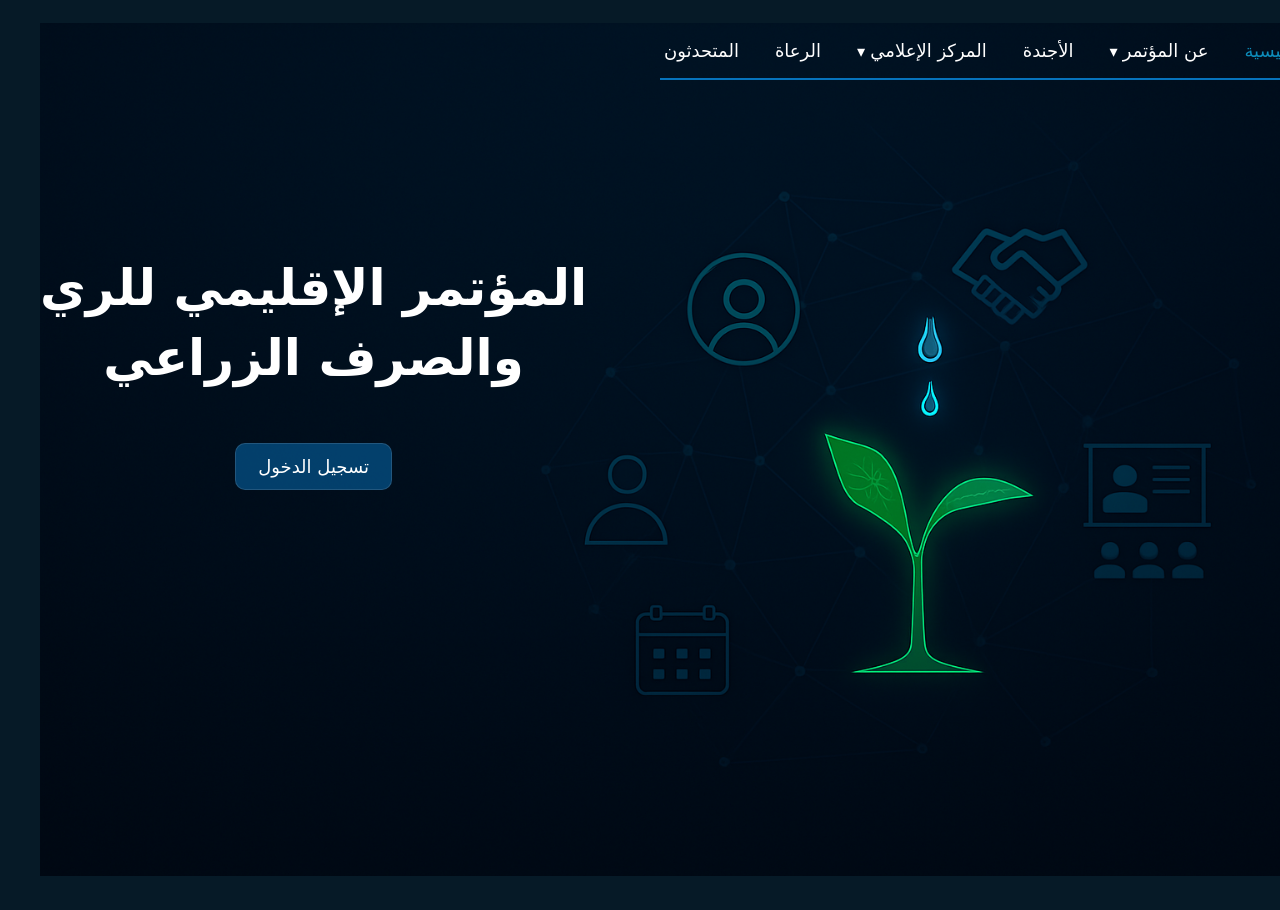
<file: index.html>
<!DOCTYPE html>
<html lang="ar" dir="rtl">
<head>
  <meta charset="UTF-8" />
  <meta name="viewport" content="width=device-width, initial-scale=1.0" />
  <title>المؤتمر الإقليمي للري والصرف الزراعي</title>
  <link rel="stylesheet" href="assets/me.css" />
</head>
<body>
  <!-- الشريط العلوي -->
  <header class="topbar">
    <div class="container header-row">
      <!-- الشعار (أقصى اليمين) -->
      <div class="brand">
        <img src="assets/logo.png" alt="شعار المؤسسة العامة للري" />
      </div>

      <!-- القائمة ملاصقة للشعار + الخط تحتها -->
      <div class="nav-wrap">
        <nav aria-label="القائمة الرئيسية">
          <ul class="nav">
            <li class="active"><a href="#">الرئيسية</a></li>

            <li class="has-dropdown">
              <a href="#">عن المؤتمر</a>
              <div class="dropdown" role="menu">
                <a href="about m.html">عن المؤتمر</a>
                <a href="m goal.html">اهداف المؤتمر</a>
                <a href="m topics.html">محاور المؤتمر</a>
              </div>
            </li>

            <li><a href="agenda.html">الأجندة</a></li>

            <li class="has-dropdown">
              <a href="#">المركز الإعلامي</a>
              <div class="dropdown" role="menu">
                <a href="photos.html">الصور</a>
                <a href="videos.html">الفيديوهات</a>
                <a href="news.html">الأخبار</a>
              </div>
            </li>

            <li><a href="Sponsors.html">الرعاة</a></li>
            <li><a href="Speakers.html">المتحدثون</a></li>
          </ul>
        </nav>
        <div class="nav-divider" aria-hidden="true"></div>
      </div>
    </div>
  </header>

  <!-- الهيرو -->
  <main class="hero">
    <div class="container hero-row">
      <div class="hero-copy">
        <h1 class="hero-title">المؤتمر الإقليمي للري<br>والصرف الزراعي</h1>
        <a class="cta cta--center" href="Re.html">تسجيل الدخول</a>
      </div>
    </div>
  </main>

  <div class="spacer" aria-hidden="true"></div>
</body>
</html>
</file>
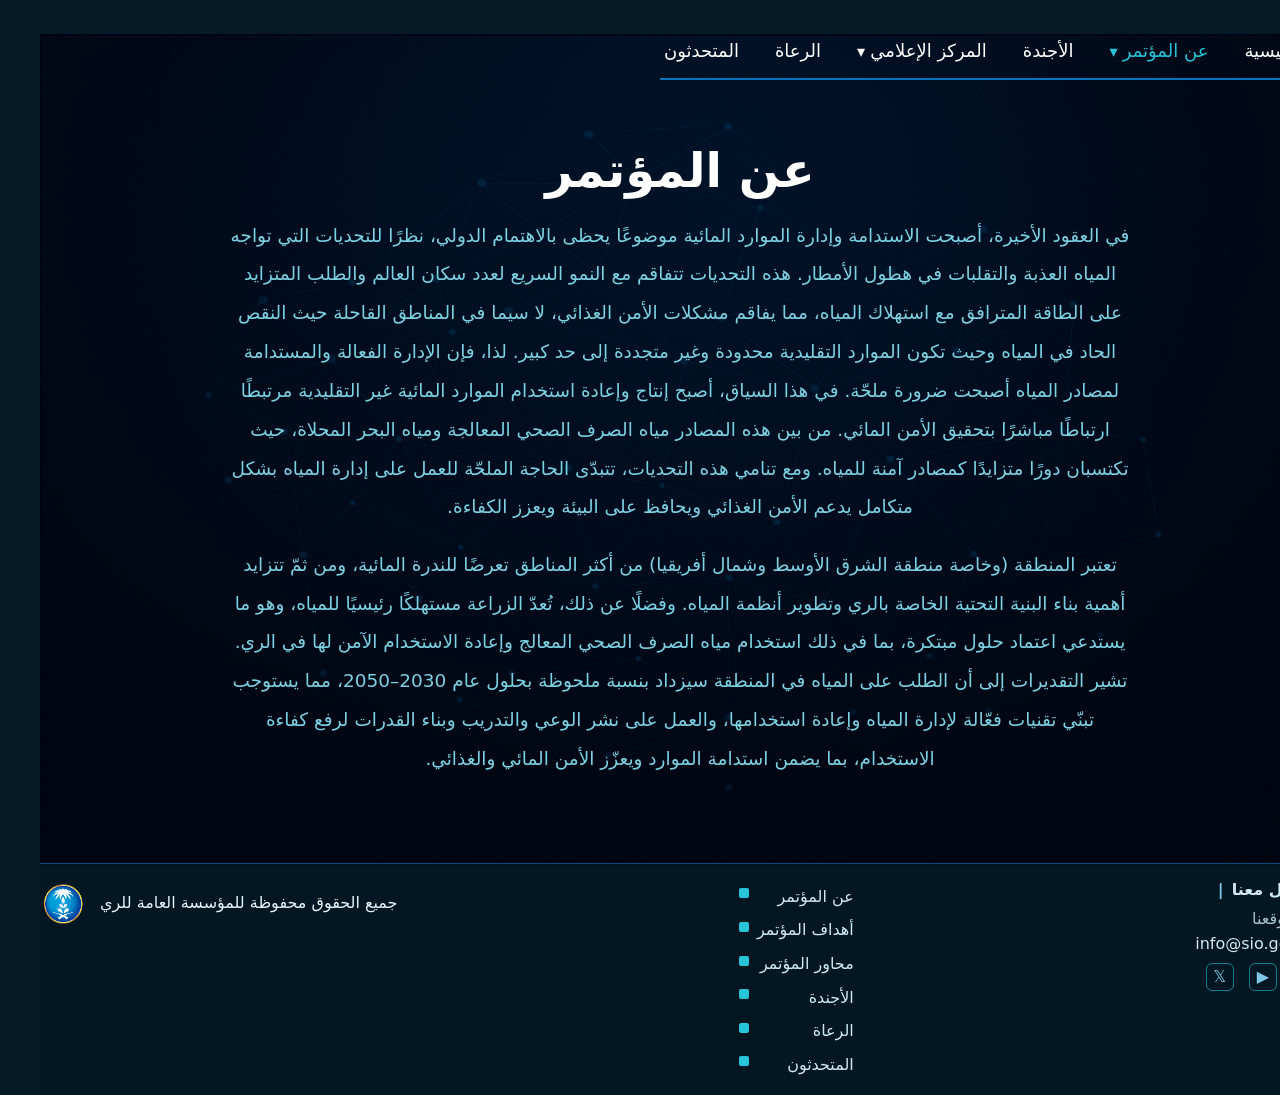
<file: about m.html>
<!DOCTYPE html>
<html lang="ar" dir="rtl" class="no-js">
<head>
  <meta charset="UTF-8" />
  <meta name="viewport" content="width=device-width, initial-scale=1.0" />
  <title>عن المؤتمر | المؤتمر الإقليمي للري والصرف الزراعي</title>
  <link rel="stylesheet" href="assets/me.css" />

</head>

<body class="agenda">
  <!-- الهيدر نفسه بدون تغيير -->
  <header class="topbar">
    <div class="container header-row">
      <div class="brand">
        <img src="assets/logo.png" alt="شعار المؤسسة العامة للري" />
      </div>

      <div class="nav-wrap">
        <nav aria-label="القائمة الرئيسية">
          <ul class="nav">
            <li><a href="index.html">الرئيسية</a></li>

            <!-- (مميز هنا فقط) -->
            <li class="has-dropdown about-current">
              <a href="#">عن المؤتمر</a>
              <div class="dropdown" role="menu">
                <a href="about m.html">عن المؤتمر</a>
                <a href="m goal.html">أهداف المؤتمر</a>
                <a href="m topics.html">محاور المؤتمر</a>
              </div>
            </li>

            <li><a href="agenda.html">الأجندة</a></li>

            <li class="has-dropdown">
              <a href="#">المركز الإعلامي</a>
              <div class="dropdown" role="menu">
                <a href="photos.html">الصور</a>
                <a href="videos.html">الفيديوهات</a>
                <a href="news.html">الأخبار</a>
              </div>
            </li>

            <li><a href="Sponsors.html">الرعاة</a></li>
            <li><a href="Speakers.html">المتحدثون</a></li>
          </ul>
        </nav>
        <div class="nav-divider" aria-hidden="true"></div>
      </div>
    </div>
  </header>

  <!-- المحتوى (نفس النص الموجود باللقطة) -->
  <main class="agenda-hero">
    <div class="container">
      <h1 class="agenda-title">عن المؤتمر</h1>

      <!-- تنسيق بسيط داخلية فقط لهذه الصفحة حتى من غير تعديل me.css -->
      <div style="
        width:min(92%,900px);
        margin:0 auto 32px;
        color:#7cd2e2;
        font-size:18.5px;
        line-height:2.1;
        text-align:center;">
        <p>
          في العقود الأخيرة، أصبحت الاستدامة وإدارة الموارد المائية موضوعًا يحظى بالاهتمام الدولي،
          نظرًا للتحديات التي تواجه المياه العذبة والتقلبات في هطول الأمطار. هذه التحديات تتفاقم مع
          النمو السريع لعدد سكان العالم والطلب المتزايد على الطاقة المترافق مع استهلاك المياه، مما يفاقم
          مشكلات الأمن الغذائي، لا سيما في المناطق القاحلة حيث النقص الحاد في المياه وحيث تكون الموارد
          التقليدية محدودة وغير متجددة إلى حد كبير. لذا، فإن الإدارة الفعالة والمستدامة لمصادر المياه أصبحت ضرورة
          ملحّة. في هذا السياق، أصبح إنتاج وإعادة استخدام الموارد المائية غير التقليدية مرتبطًا ارتباطًا مباشرًا بتحقيق
          الأمن المائي. من بين هذه المصادر مياه الصرف الصحي المعالجة ومياه البحر المحلاة، حيث تكتسبان دورًا متزايدًا
          كمصادر آمنة للمياه. ومع تنامي هذه التحديات، تتبدّى الحاجة الملحّة للعمل على إدارة المياه بشكل متكامل يدعم
          الأمن الغذائي ويحافظ على البيئة ويعزز الكفاءة.
        </p>
        <p>
          تعتبر المنطقة (وخاصة منطقة الشرق الأوسط وشمال أفريقيا) من أكثر المناطق تعرضًا للندرة المائية،
          ومن ثمّ تتزايد أهمية بناء البنية التحتية الخاصة بالري وتطوير أنظمة المياه. وفضلًا عن ذلك، تُعدّ الزراعة
          مستهلكًا رئيسيًا للمياه، وهو ما يستدعي اعتماد حلول مبتكرة، بما في ذلك استخدام مياه الصرف الصحي المعالج
          وإعادة الاستخدام الآمن لها في الري. تشير التقديرات إلى أن الطلب على المياه في المنطقة سيزداد بنسبة ملحوظة
          بحلول عام 2030–2050، مما يستوجب تبنّي تقنيات فعّالة لإدارة المياه وإعادة استخدامها، والعمل على نشر الوعي
          والتدريب وبناء القدرات لرفع كفاءة الاستخدام، بما يضمن استدامة الموارد ويعزّز الأمن المائي والغذائي.
        </p>
      </div>
    </div>
  </main>

  <!-- الفوتر -->
  <footer class="site-footer">
    <div class="container footer-row footer--styleA">
      <!-- يمين: تواصل معنا -->
      <div class="footer-left">
        <div class="footer-title">
          تواصل معنا
          <span class="footer-sep" aria-hidden="true">|</span>
        </div>

        <div class="footer-contact-block">
          <div class="footer-loc">
           <a class="footer-loc" href="https://maps.app.goo.gl/jQge5RXaEe13YM5j7" target="_blank" rel="noopener noreferrer">
  <span class="pin" aria-hidden="true">📍</span>
  موقعنا
</a>
          </div>
          <a class="footer-mail" href="mailto:info@sio.gov.sa">info@sio.gov.sa</a>
        </div>

         <div class="footer-social">
        <a href="https://sa.linkedin.com/company/siogovsa" aria-label="LinkedIn">in</a>
        <a href="https://www.youtube.com/user/hidagov" aria-label="YouTube">▶</a>
        <a href="https://sa.linkedin.com/company/siogovsa" aria-label="X">𝕏</a>
      </div>
    </div>

      <!-- الوسط: القائمة -->
      <div class="footer-menu-col">
        <ul class="footer-menu">
          <li><a href="about m.html">عن المؤتمر</a></li>
          <li><a href="m goal.html">أهداف المؤتمر</a></li>
          <li><a href="m topics.html">محاور المؤتمر</a></li>
          <li><a href="agenda.html">الأجندة</a></li>
          <li><a href="Sponsors.html">الرعاة</a></li>
          <li><a href="Speakers.html">المتحدثون</a></li>
        </ul>
      </div>

      <!-- يسار: حقوق + شعار -->
      <div class="footer-right">
        <div class="copyright">جميع الحقوق محفوظة للمؤسسة العامة للري</div>
        <img class="footer-logo" src="assets/footer-logo.png" alt="شعار" />
      </div>
    </div>
  </footer>
</body>
</html>
</file>
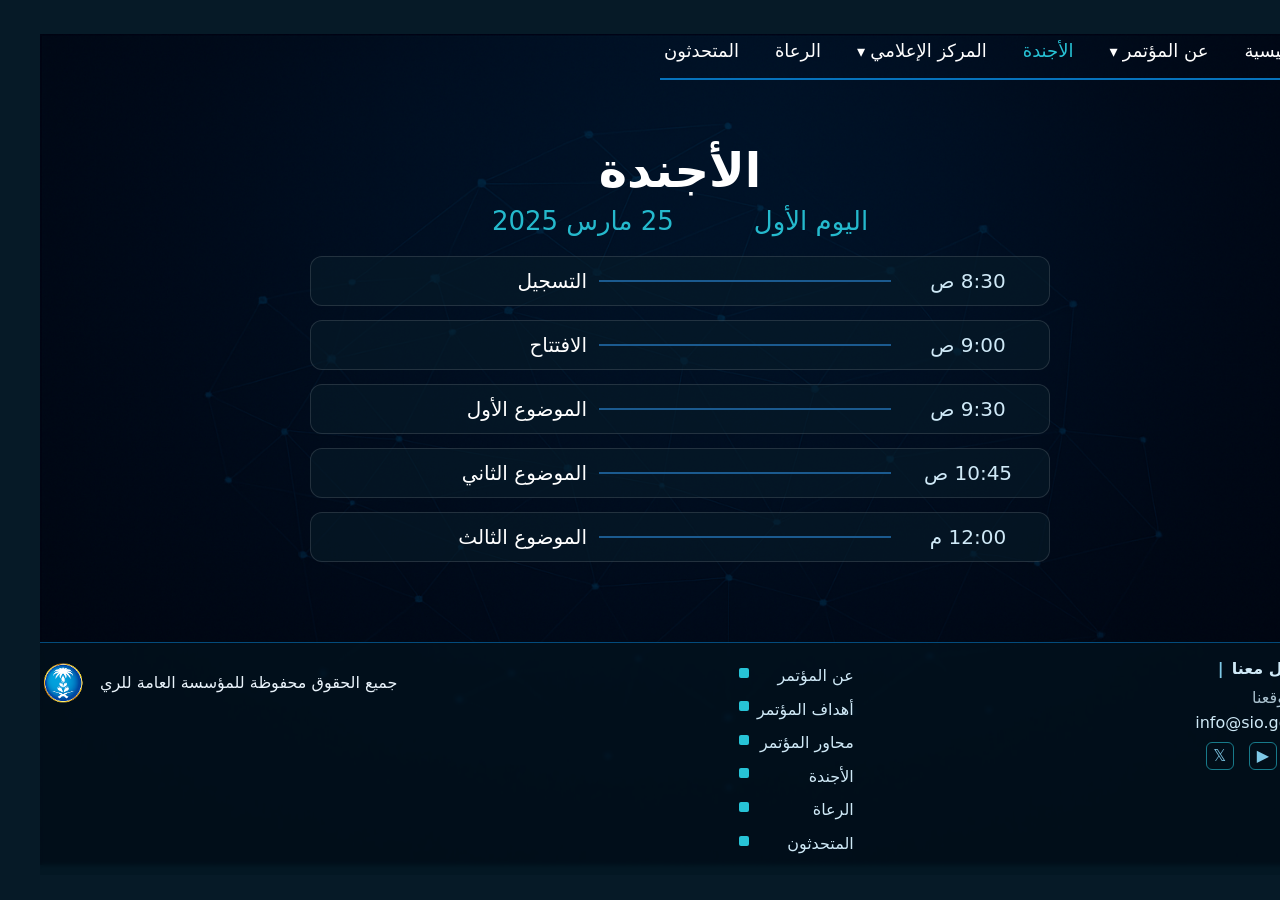
<file: agenda.html>
<!DOCTYPE html>
<html lang="ar" dir="rtl" class="no-js">
<head>
  <meta charset="UTF-8" />
  <meta name="viewport" content="width=device-width, initial-scale=1.0" />
  <title>الأجندة | المؤتمر الإقليمي للري والصرف الزراعي</title>
  <link rel="stylesheet" href="assets/me.css" />
</head>
<!-- نضيف class على الـbody عشان نغيّر الخلفية والتمييز -->
<body class="agenda">
  <!-- الهيدر نفسه بدون تغيير -->
  <header class="topbar">
    <div class="container header-row">
      <div class="brand">
        <img src="assets/logo.png" alt="شعار المؤسسة العامة للري" />
      </div>

      <div class="nav-wrap">
        <nav aria-label="القائمة الرئيسية">
          <ul class="nav">
            <li><a href="index.html">الرئيسية</a></li>

            <li class="has-dropdown">
              <a href="#">عن المؤتمر</a>
              <div class="dropdown" role="menu">
                <a href="about m.html">عن المؤتمر</a>
                <a href="m goal.html">أهداف المؤتمر</a>
                <a href="m topics.html">محاور المؤتمر</a>
              </div>
            </li>

            <!-- نلوّن هذا البند فقط في صفحة الأجندة -->
            <li class="current"><a href="agenda.html">الأجندة</a></li>

            <li class="has-dropdown">
              <a href="#">المركز الإعلامي</a>
              <div class="dropdown" role="menu">
                <a href="photos.html">الصور</a>
                <a href="videos.html">الفيديوهات</a>
                <a href="news.html">الأخبار</a>
              </div>
            </li>

            <li><a href="Sponsors.html">الرعاة</a></li>
            <li><a href="Speakers.html">المتحدثون</a></li>
          </ul>
        </nav>
        <div class="nav-divider" aria-hidden="true"></div>
      </div>
    </div>
  </header>

  <!-- محتوى الأجندة -->
  <main class="agenda-hero">
    <div class="container">
      <h1 class="agenda-title">الأجندة</h1>

      <div class="agenda-subrow">
        <div class="agenda-col">
          <div class="agenda-day">اليوم الأول</div>
        </div>
        <div class="agenda-col">
          <div class="agenda-date">25 مارس 2025</div>
        </div>
      </div>

      <ul class="timeline">
        <li class="slot">
          <div class="time">8:30 ص</div>
          <div class="bar"></div>
          <div class="topic">التسجيل</div>
        </li>
        <li class="slot">
          <div class="time">9:00 ص</div>
          <div class="bar"></div>
          <div class="topic">الافتتاح</div>
        </li>
        <li class="slot">
          <div class="time">9:30 ص</div>
          <div class="bar"></div>
          <div class="topic">الموضوع الأول</div>
        </li>
        <li class="slot">
          <div class="time">10:45 ص</div>
          <div class="bar"></div>
          <div class="topic">الموضوع الثاني</div>
        </li>
        <li class="slot">
          <div class="time">12:00 م</div>
          <div class="bar"></div>
          <div class="topic">الموضوع الثالث</div>
        </li>
      </ul>
    </div>
  </main>

  <!-- الفوتر -->
 <footer class="site-footer">
  <div class="container footer-row footer--styleA">
    <!-- يمين: تواصل معنا -->
    <div class="footer-left">
      <div class="footer-title">
        تواصل معنا
        <span class="footer-sep" aria-hidden="true">|</span>
      </div>

      <div class="footer-contact-block">
        <div class="footer-loc">
          <a class="footer-loc" href="https://maps.app.goo.gl/jQge5RXaEe13YM5j7" target="_blank" rel="noopener noreferrer">
  <span class="pin" aria-hidden="true">📍</span>
  موقعنا
</a>

        </div>
        <a class="footer-mail" href="mailto:info@sio.gov.sa">info@sio.gov.sa</a>
      </div>

      <div class="footer-social">
        <a href="https://sa.linkedin.com/company/siogovsa" aria-label="LinkedIn">in</a>
        <a href="https://www.youtube.com/user/hidagov" aria-label="YouTube">▶</a>
        <a href="https://sa.linkedin.com/company/siogovsa" aria-label="X">𝕏</a>
      </div>
    </div>

    <!-- الوسط: القائمة -->
    <div class="footer-menu-col">
      <ul class="footer-menu">
        <li><a href="about m.html">عن المؤتمر</a></li>
        <li><a href="m goal.html">أهداف المؤتمر</a></li>
        <li><a href="m topics.html">محاور المؤتمر</a></li>
        <li><a href="agenda.html">الأجندة</a></li>
        <li><a href="Sponsors.html">الرعاة</a></li>
        <li><a href="Speakers.html">المتحدثون</a></li>
      </ul>
    </div>

    <!-- يسار: حقوق + شعار -->
    <div class="footer-right">
      <div class="copyright">جميع الحقوق محفوظة للمؤسسة العامة للري</div>
      <img class="footer-logo" src="assets/footer-logo.png" alt="شعار" />
    </div>
  </div>
</footer>


</body>
</html>
</file>
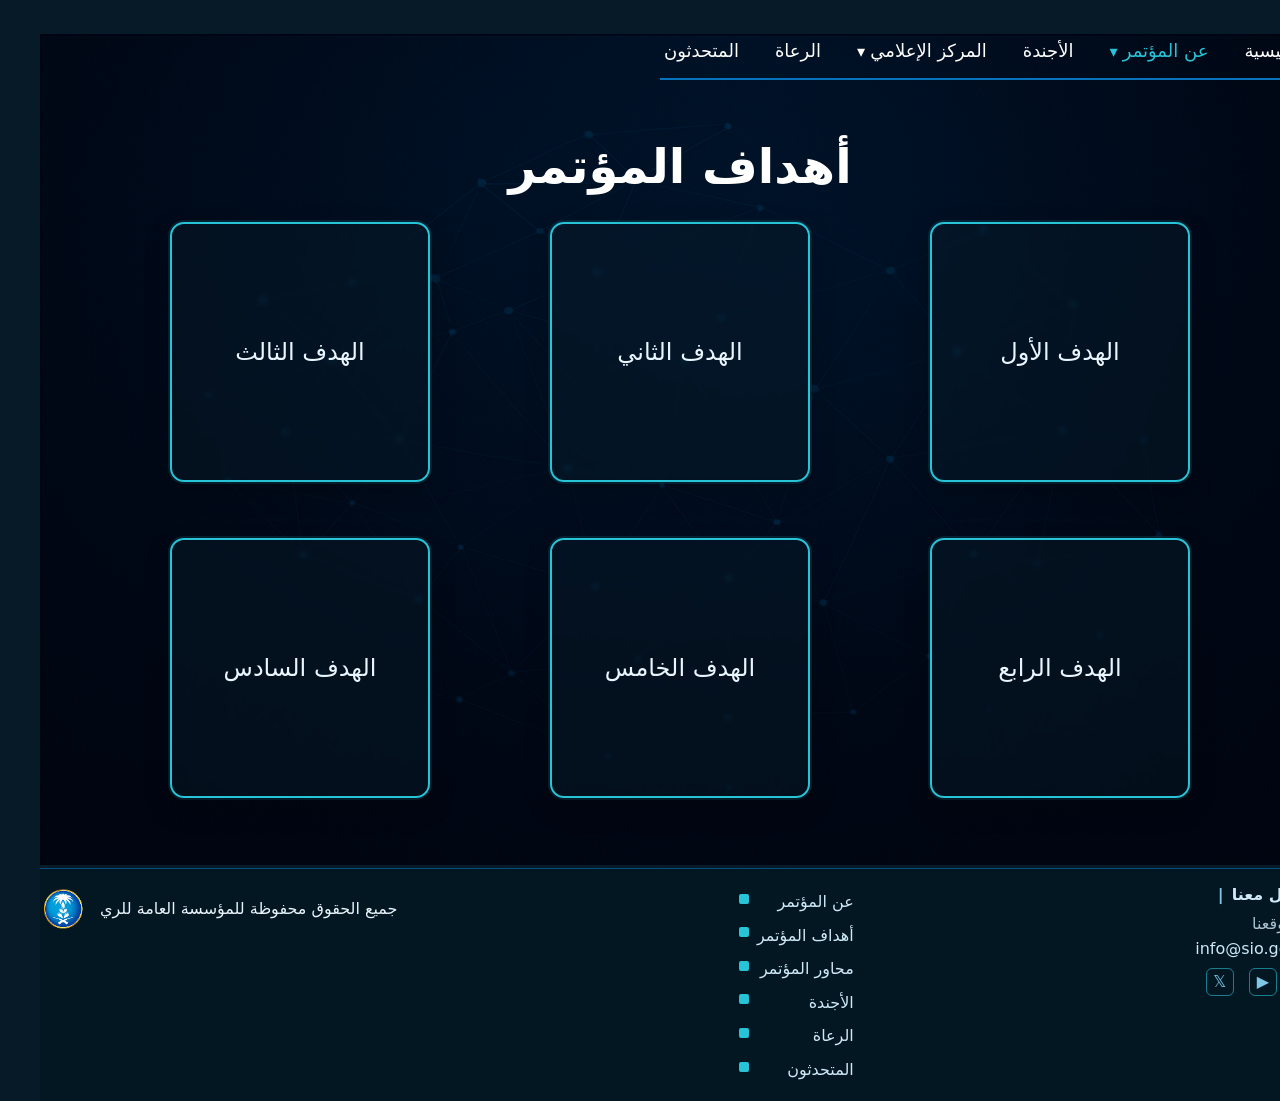
<file: m goal.html>
<!DOCTYPE html>
<html lang="ar" dir="rtl" class="no-js">
<head>
  <meta charset="UTF-8" />
  <meta name="viewport" content="width=device-width, initial-scale=1.0" />
  <title>أهداف المؤتمر | المؤتمر الإقليمي للري والصرف الزراعي</title>
  <link rel="stylesheet" href="assets/me.css" />

</head>

<body class="agenda">
  <!-- الهيدر نفسه بدون تغيير -->
  <header class="topbar">
    <div class="container header-row">
      <div class="brand">
        <img src="assets/logo.png" alt="شعار المؤسسة العامة للري" />
      </div>

      <div class="nav-wrap">
        <nav aria-label="القائمة الرئيسية">
          <ul class="nav">
            <li><a href="index.html">الرئيسية</a></li>

            <!-- (مميز هنا فقط) -->
            <li class="has-dropdown about-current">
              <a href="#">عن المؤتمر</a>
              <div class="dropdown" role="menu">
                <a href="about m.html">عن المؤتمر</a>
                <a href="m goal.html">أهداف المؤتمر</a>
                <a href="m topics.html">محاور المؤتمر</a>
              </div>
            </li>

            <li><a href="agenda.html">الأجندة</a></li>

            <li class="has-dropdown">
              <a href="#">المركز الإعلامي</a>
              <div class="dropdown" role="menu">
                <a href="photos.html">الصور</a>
                <a href="videos.html">الفيديوهات</a>
                <a href="news.html">الأخبار</a>
              </div>
            </li>

            <li><a href="Sponsors.html">الرعاة</a></li>
            <li><a href="Speakers.html">المتحدثون</a></li>
          </ul>
        </nav>
        <div class="nav-divider" aria-hidden="true"></div>
      </div>
    </div>
  </header>

  <!-- المحتوى (نفس النص الموجود باللقطة) -->
  <main class="goals-hero">
  <div class="container">
    <h1 class="section-title">أهداف المؤتمر</h1>

    <ul class="goals-grid" aria-label="أهداف المؤتمر">
      <!-- الصف العلوي (يمين إلى يسار): الأول، الثاني، الثالث -->
      <li class="goal-card goal-card--emph"><span>الهدف الأول</span></li>
      <li class="goal-card goal-card--emph"><span>الهدف الثاني</span></li>
      <li class="goal-card goal-card--emph"><span>الهدف الثالث</span></li>

      <!-- الصف السفلي: الرابع، الخامس -->
      <li class="goal-card goal-card--emph"><span>الهدف الرابع</span></li>
      <li class="goal-card goal-card--emph"><span>الهدف الخامس</span></li>
      <li class="goal-card goal-card--emph"><span>الهدف السادس</span></li>
    </ul>
  </div>
</main>


  <!-- الفوتر -->
  <footer class="site-footer">
    <div class="container footer-row footer--styleA">
      <!-- يمين: تواصل معنا -->
      <div class="footer-left">
        <div class="footer-title">
          تواصل معنا
          <span class="footer-sep" aria-hidden="true">|</span>
        </div>

        <div class="footer-contact-block">
          <div class="footer-loc">
           <a class="footer-loc" href="https://maps.app.goo.gl/jQge5RXaEe13YM5j7" target="_blank" rel="noopener noreferrer">
  <span class="pin" aria-hidden="true">📍</span>
  موقعنا
</a>
          </div>
          <a class="footer-mail" href="mailto:info@sio.gov.sa">info@sio.gov.sa</a>
        </div>

         <div class="footer-social">
        <a href="https://sa.linkedin.com/company/siogovsa" aria-label="LinkedIn">in</a>
        <a href="https://www.youtube.com/user/hidagov" aria-label="YouTube">▶</a>
        <a href="https://sa.linkedin.com/company/siogovsa" aria-label="X">𝕏</a>
      </div>
    </div>

      <!-- الوسط: القائمة -->
      <div class="footer-menu-col">
        <ul class="footer-menu">
          <li><a href="about m.html">عن المؤتمر</a></li>
          <li><a href="m goal.html">أهداف المؤتمر</a></li>
          <li><a href="m topics.html">محاور المؤتمر</a></li>
          <li><a href="agenda.html">الأجندة</a></li>
          <li><a href="Sponsors.html">الرعاة</a></li>
          <li><a href="Speakers.html">المتحدثون</a></li>
        </ul>
      </div>

      <!-- يسار: حقوق + شعار -->
      <div class="footer-right">
        <div class="copyright">جميع الحقوق محفوظة للمؤسسة العامة للري</div>
        <img class="footer-logo" src="assets/footer-logo.png" alt="شعار" />
      </div>
    </div>
  </footer>
</body>
</html>
</file>
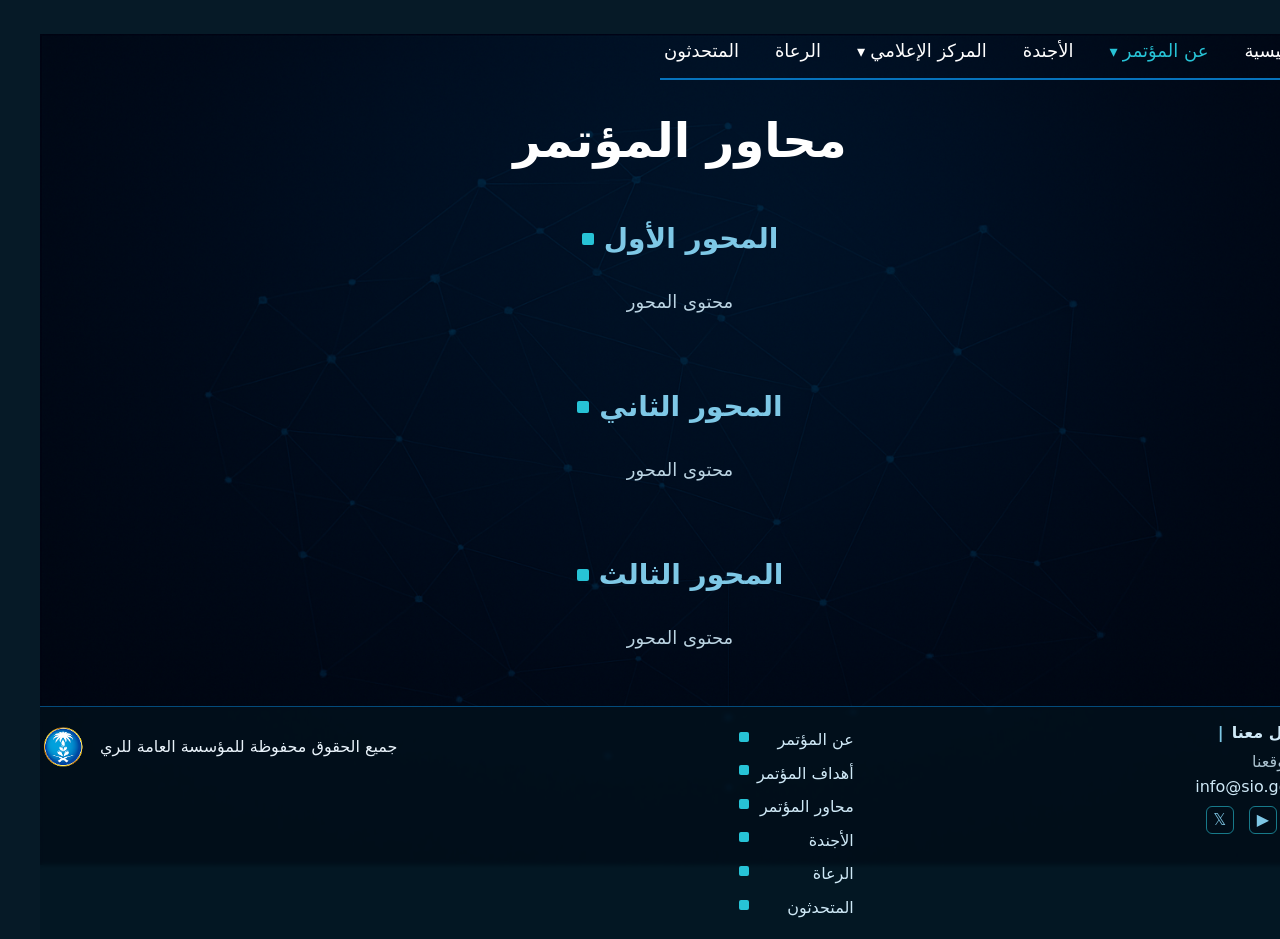
<file: m topics.html>
<!DOCTYPE html>
<html lang="ar" dir="rtl" class="no-js">
<head>
  <meta charset="UTF-8" />
  <meta name="viewport" content="width=device-width, initial-scale=1.0" />
  <title>محاور المؤتمر | المؤتمر الإقليمي للري والصرف الزراعي</title>
  <link rel="stylesheet" href="assets/me.css" />

</head>

<body class="agenda">
  <!-- الهيدر نفسه بدون تغيير -->
  <header class="topbar">
    <div class="container header-row">
      <div class="brand">
        <img src="assets/logo.png" alt="شعار المؤسسة العامة للري" />
      </div>

      <div class="nav-wrap">
        <nav aria-label="القائمة الرئيسية">
          <ul class="nav">
            <li><a href="index.html">الرئيسية</a></li>

            <!-- (مميز هنا فقط) -->
            <li class="has-dropdown about-current">
              <a href="#">عن المؤتمر</a>
              <div class="dropdown" role="menu">
                <a href="about m.html">عن المؤتمر</a>
                <a href="m goal.html">أهداف المؤتمر</a>
                <a href="m topics.html">محاور المؤتمر</a>
              </div>
            </li>

            <li><a href="agenda.html">الأجندة</a></li>

            <li class="has-dropdown">
              <a href="#">المركز الإعلامي</a>
              <div class="dropdown" role="menu">
                <a href="photos.html">الصور</a>
                <a href="videos.html">الفيديوهات</a>
                <a href="news.html">الأخبار</a>
              </div>
            </li>

            <li><a href="Sponsors.html">الرعاة</a></li>
            <li><a href="Speakers.html">المتحدثون</a></li>
          </ul>
        </nav>
        <div class="nav-divider" aria-hidden="true"></div>
      </div>
    </div>
  </header>

 <main class="topics">
  <div class="container">
    <h1 class="topics-title">محاور المؤتمر</h1>

    <ul class="topic-list">
      <li class="topic-item">
        <h3 class="topic-head">المحور الأول <span class="sq" aria-hidden="true"></span></h3>
        <p class="topic-desc">محتوى المحور</p>
      </li>

      <li class="topic-item">
        <h3 class="topic-head">المحور الثاني <span class="sq" aria-hidden="true"></span></h3>
        <p class="topic-desc">محتوى المحور</p>
      </li>

      <li class="topic-item">
        <h3 class="topic-head">المحور الثالث <span class="sq" aria-hidden="true"></span></h3>
        <p class="topic-desc">محتوى المحور</p>
      </li>
    </ul>
  </div>
</main>



  <!-- الفوتر -->
  <footer class="site-footer">
    <div class="container footer-row footer--styleA">
      <!-- يمين: تواصل معنا -->
      <div class="footer-left">
        <div class="footer-title">
          تواصل معنا
          <span class="footer-sep" aria-hidden="true">|</span>
        </div>

        <div class="footer-contact-block">
          <div class="footer-loc">
           <a class="footer-loc" href="https://maps.app.goo.gl/jQge5RXaEe13YM5j7" target="_blank" rel="noopener noreferrer">
  <span class="pin" aria-hidden="true">📍</span>
  موقعنا
</a>
          </div>
          <a class="footer-mail" href="mailto:info@sio.gov.sa">info@sio.gov.sa</a>
        </div>

         <div class="footer-social">
        <a href="https://sa.linkedin.com/company/siogovsa" aria-label="LinkedIn">in</a>
        <a href="https://www.youtube.com/user/hidagov" aria-label="YouTube">▶</a>
        <a href="https://sa.linkedin.com/company/siogovsa" aria-label="X">𝕏</a>
      </div>
    </div>

      <!-- الوسط: القائمة -->
      <div class="footer-menu-col">
        <ul class="footer-menu">
          <li><a href="about m.html">عن المؤتمر</a></li>
          <li><a href="m goal.html">أهداف المؤتمر</a></li>
          <li><a href="m topics.html">محاور المؤتمر</a></li>
          <li><a href="agenda.html">الأجندة</a></li>
          <li><a href="Sponsors.html">الرعاة</a></li>
          <li><a href="Speakers.html">المتحدثون</a></li>
        </ul>
      </div>

      <!-- يسار: حقوق + شعار -->
      <div class="footer-right">
        <div class="copyright">جميع الحقوق محفوظة للمؤسسة العامة للري</div>
        <img class="footer-logo" src="assets/footer-logo.png" alt="شعار" />
      </div>
    </div>
  </footer>
</body>
</html>
</file>
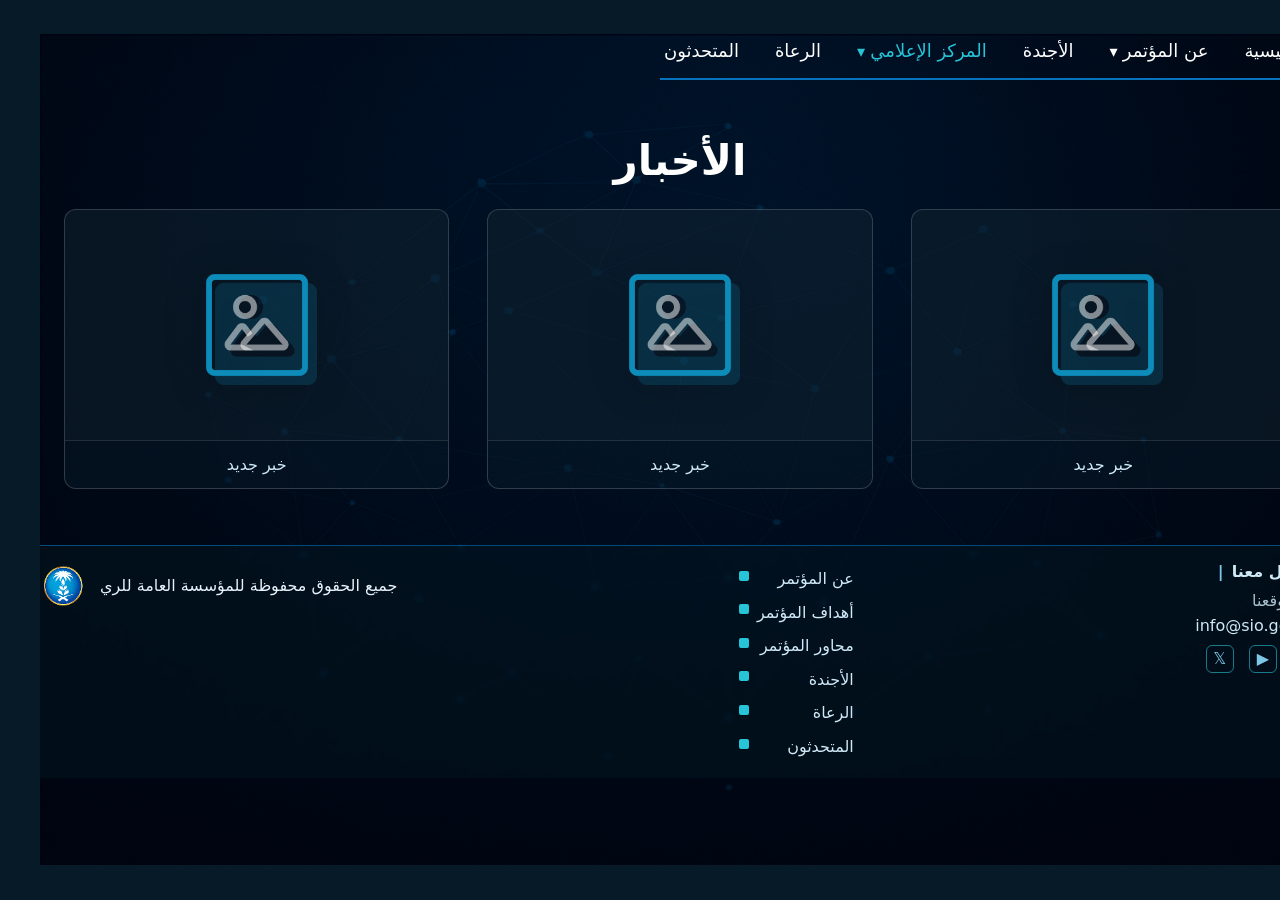
<file: news.html>
<!DOCTYPE html>
<html lang="ar" dir="rtl" class="no-js">
<head>
  <meta charset="UTF-8" />
  <meta name="viewport" content="width=device-width, initial-scale=1.0" />
  <title> الأخبار | المركز الإعلامي</title>
  <link rel="stylesheet" href="assets/me.css" />
</head>
<body class="agenda">
  <!-- الهيدر نفسه عندك (اختصرت هنا)، وتأكدّي أن "المركز الإعلامي" هو المفعّل -->
  <header class="topbar">
    <div class="container header-row">
      <div class="brand">
        <img src="assets/logo.png" alt="شعار المؤسسة العامة للري" />
      </div>
      <div class="nav-wrap">
        <nav aria-label="القائمة الرئيسية">
          <ul class="nav">
            <li><a href="index.html">الرئيسية</a></li>
            <li class="has-dropdown"><a href="#">عن المؤتمر</a>
              <div class="dropdown" role="menu">
                <a href="about m.html">عن المؤتمر</a>
                <a href="m goal.html">أهداف المؤتمر</a>
                <a href="m topics.html">محاور المؤتمر</a>
              </div>
            </li>
            <li><a href="agenda.html">الأجندة</a></li>

            <!-- خليه مفعّل لأننا داخل المركز الإعلامي -->
            <li class="has-dropdown about-current">
              <a href="#">المركز الإعلامي</a>
              <div class="dropdown" role="menu">
                <a href="photos.html">الصور</a>
                <a href="videos.html">الفيديوهات</a>
                <a class="current" href="news.html">الأخبار</a>
              </div>
            </li>

            <li><a href="Sponsors.html">الرعاة</a></li>
            <li><a href="Speakers.html">المتحدثون</a></li>
          </ul>
        </nav>
        <div class="nav-divider" aria-hidden="true"></div>
      </div>
    </div>
  </header>

  <!-- == المحتوى == -->
  <main class="news">
  <div class="container">
    <h1 class="page-title">الأخبار</h1>

    <section class="news-grid">
      <a class="news-card" href="newsDetails.html" aria-label="انتقال إلى تفاصيل الخبر">
        <div class="news-card__media">
          <img src="assets/photo-Logo.png" alt="أيقونة خبر" />
        </div>
        <div class="news-card__caption">خبر جديد</div>
      </a>

      <a class="news-card" href="newsDetails.html" aria-label="انتقال إلى تفاصيل الخبر">
        <div class="news-card__media">
          <img src="assets/photo-Logo.png" alt="أيقونة خبر" />
        </div>
        <div class="news-card__caption">خبر جديد</div>
      </a>

      <a class="news-card" href="newsDetails.html" aria-label="انتقال إلى تفاصيل الخبر">
        <div class="news-card__media">
          <img src="assets/photo-Logo.png" alt="أيقونة خبر" />
        </div>
        <div class="news-card__caption">خبر جديد</div>
      </a>
    </section>
  </div>
</main>


  <!-- الفوتر نفسه عندك -->
  <footer class="site-footer">
    <div class="container footer-row footer--styleA">
      <div class="footer-left">
        <div class="footer-title">تواصل معنا <span class="footer-sep" aria-hidden="true">|</span></div>
        <div class="footer-contact-block">
          <div class="footer-loc">
            <a class="footer-loc" href="https://maps.app.goo.gl/jQge5RXaEe13YM5j7" target="_blank" rel="noopener noreferrer">
              <span class="pin" aria-hidden="true">📍</span>
              موقعنا
            </a>
          </div>
          <a class="footer-mail" href="mailto:info@sio.gov.sa">info@sio.gov.sa</a>
        </div>
        <div class="footer-social">
          <a href="https://sa.linkedin.com/company/siogovsa" aria-label="LinkedIn">in</a>
          <a href="https://www.youtube.com/user/hidagov" aria-label="YouTube">▶</a>
          <a href="https://sa.linkedin.com/company/siogovsa" aria-label="X">𝕏</a>
        </div>
      </div>

      <div class="footer-menu-col">
        <ul class="footer-menu">
          <li><a href="about m.html">عن المؤتمر</a></li>
          <li><a href="m goal.html">أهداف المؤتمر</a></li>
          <li><a href="m topics.html">محاور المؤتمر</a></li>
          <li><a href="agenda.html">الأجندة</a></li>
          <li><a href="Sponsors.html">الرعاة</a></li>
          <li><a href="Speakers.html">المتحدثون</a></li>
        </ul>
      </div>

      <div class="footer-right">
        <div class="copyright">جميع الحقوق محفوظة للمؤسسة العامة للري</div>
        <img class="footer-logo" src="assets/footer-logo.png" alt="شعار" />
      </div>
    </div>
  </footer>
</body>
</html>
</file>
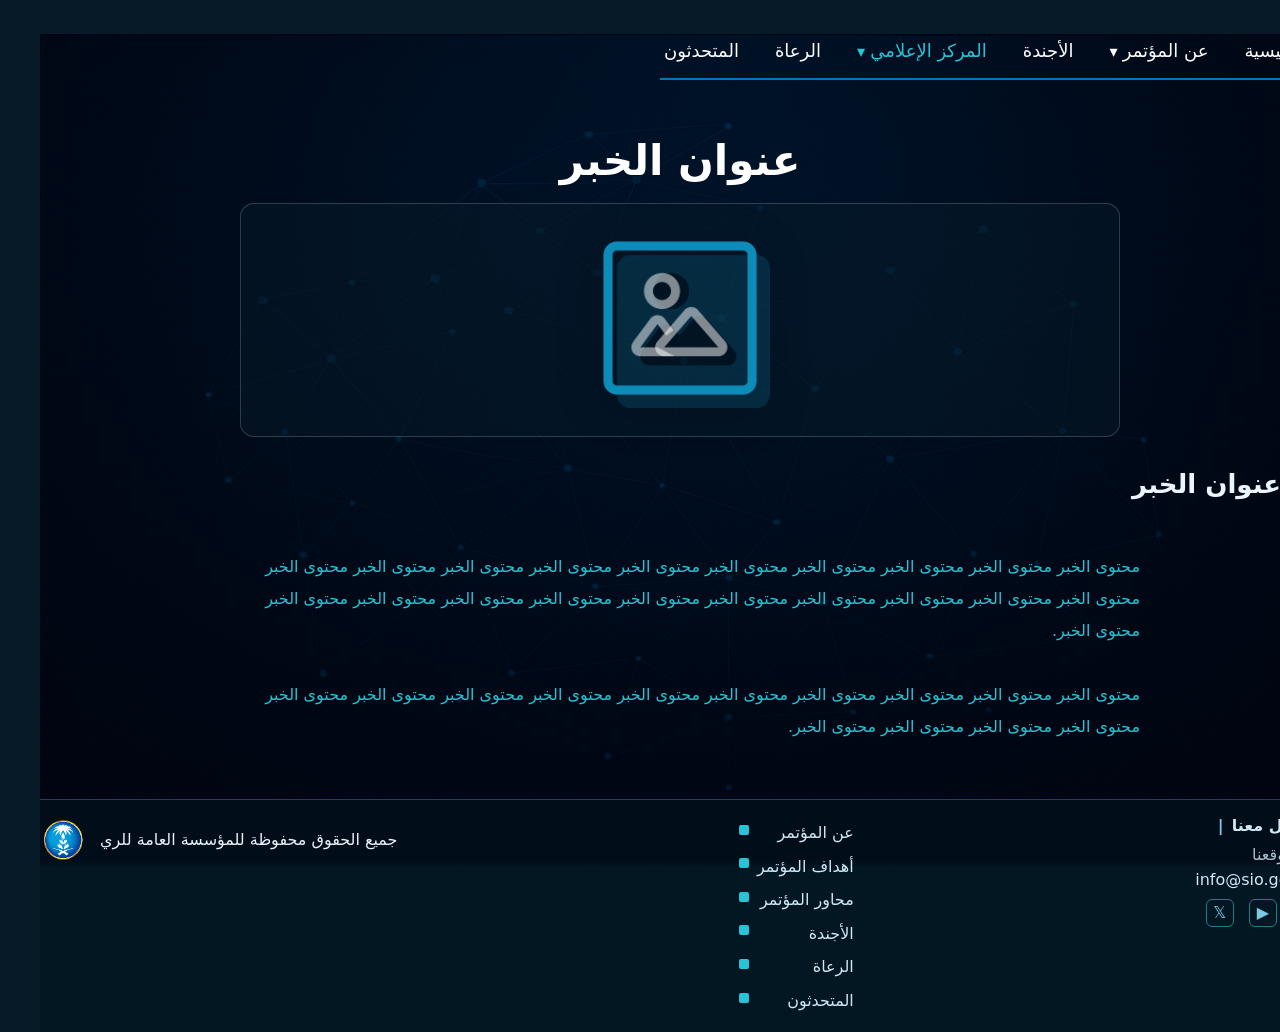
<file: newsDetails.html>
<!DOCTYPE html>
<html lang="ar" dir="rtl" class="no-js">
<head>
  <meta charset="UTF-8" />
  <meta name="viewport" content="width=device-width, initial-scale=1.0" />
  <title>عنوان الخبر | المركز الإعلامي</title>
  <link rel="stylesheet" href="assets/me.css" />
</head>
<body class="agenda">
  <!-- الهيدر نفسه عندك (اختصرت هنا)، وتأكدّي أن "المركز الإعلامي" هو المفعّل -->
  <header class="topbar">
    <div class="container header-row">
      <div class="brand">
        <img src="assets/logo.png" alt="شعار المؤسسة العامة للري" />
      </div>
      <div class="nav-wrap">
        <nav aria-label="القائمة الرئيسية">
          <ul class="nav">
            <li><a href="index.html">الرئيسية</a></li>
            <li class="has-dropdown"><a href="#">عن المؤتمر</a>
              <div class="dropdown" role="menu">
                <a href="about m.html">عن المؤتمر</a>
                <a href="m goal.html">أهداف المؤتمر</a>
                <a href="m topics.html">محاور المؤتمر</a>
              </div>
            </li>
            <li><a href="agenda.html">الأجندة</a></li>

            <!-- خليه مفعّل لأننا داخل المركز الإعلامي -->
            <li class="has-dropdown about-current">
              <a href="#">المركز الإعلامي</a>
              <div class="dropdown" role="menu">
                <a href="photos.html">الصور</a>
                <a href="videos.html">الفيديوهات</a>
                <a class="current" href="news.html">الأخبار</a>
              </div>
            </li>

            <li><a href="Sponsors.html">الرعاة</a></li>
            <li><a href="Speakers.html">المتحدثون</a></li>
          </ul>
        </nav>
        <div class="nav-divider" aria-hidden="true"></div>
      </div>
    </div>
  </header>

  <!-- == المحتوى == -->
<main class="news-article">
  <div class="container">
    <h1 class="article-title">عنوان الخبر</h1>

    <figure class="article-hero">
      <img src="assets/photo-Logo.png" alt="صورة الخبر" />
    </figure>

    <h2 class="article-subtitle">عنوان الخبر</h2>

    <div class="article-body">
      محتوى الخبر محتوى الخبر محتوى الخبر محتوى الخبر محتوى الخبر محتوى الخبر محتوى الخبر
      محتوى الخبر محتوى الخبر محتوى الخبر محتوى الخبر محتوى الخبر محتوى الخبر محتوى الخبر
      محتوى الخبر محتوى الخبر محتوى الخبر محتوى الخبر محتوى الخبر محتوى الخبر محتوى الخبر.
      <br><br>
      محتوى الخبر محتوى الخبر محتوى الخبر محتوى الخبر محتوى الخبر محتوى الخبر محتوى الخبر
      محتوى الخبر محتوى الخبر محتوى الخبر محتوى الخبر محتوى الخبر محتوى الخبر محتوى الخبر.
    </div>
  </div>
</main>



  <!-- الفوتر نفسه عندك -->
  <footer class="site-footer">
    <div class="container footer-row footer--styleA">
      <div class="footer-left">
        <div class="footer-title">تواصل معنا <span class="footer-sep" aria-hidden="true">|</span></div>
        <div class="footer-contact-block">
          <div class="footer-loc">
            <a class="footer-loc" href="https://maps.app.goo.gl/jQge5RXaEe13YM5j7" target="_blank" rel="noopener noreferrer">
              <span class="pin" aria-hidden="true">📍</span>
              موقعنا
            </a>
          </div>
          <a class="footer-mail" href="mailto:info@sio.gov.sa">info@sio.gov.sa</a>
        </div>
        <div class="footer-social">
          <a href="https://sa.linkedin.com/company/siogovsa" aria-label="LinkedIn">in</a>
          <a href="https://www.youtube.com/user/hidagov" aria-label="YouTube">▶</a>
          <a href="https://sa.linkedin.com/company/siogovsa" aria-label="X">𝕏</a>
        </div>
      </div>

      <div class="footer-menu-col">
        <ul class="footer-menu">
          <li><a href="about m.html">عن المؤتمر</a></li>
          <li><a href="m goal.html">أهداف المؤتمر</a></li>
          <li><a href="m topics.html">محاور المؤتمر</a></li>
          <li><a href="agenda.html">الأجندة</a></li>
          <li><a href="Sponsors.html">الرعاة</a></li>
          <li><a href="Speakers.html">المتحدثون</a></li>
        </ul>
      </div>

      <div class="footer-right">
        <div class="copyright">جميع الحقوق محفوظة للمؤسسة العامة للري</div>
        <img class="footer-logo" src="assets/footer-logo.png" alt="شعار" />
      </div>
    </div>
  </footer>
</body>
</html>
</file>
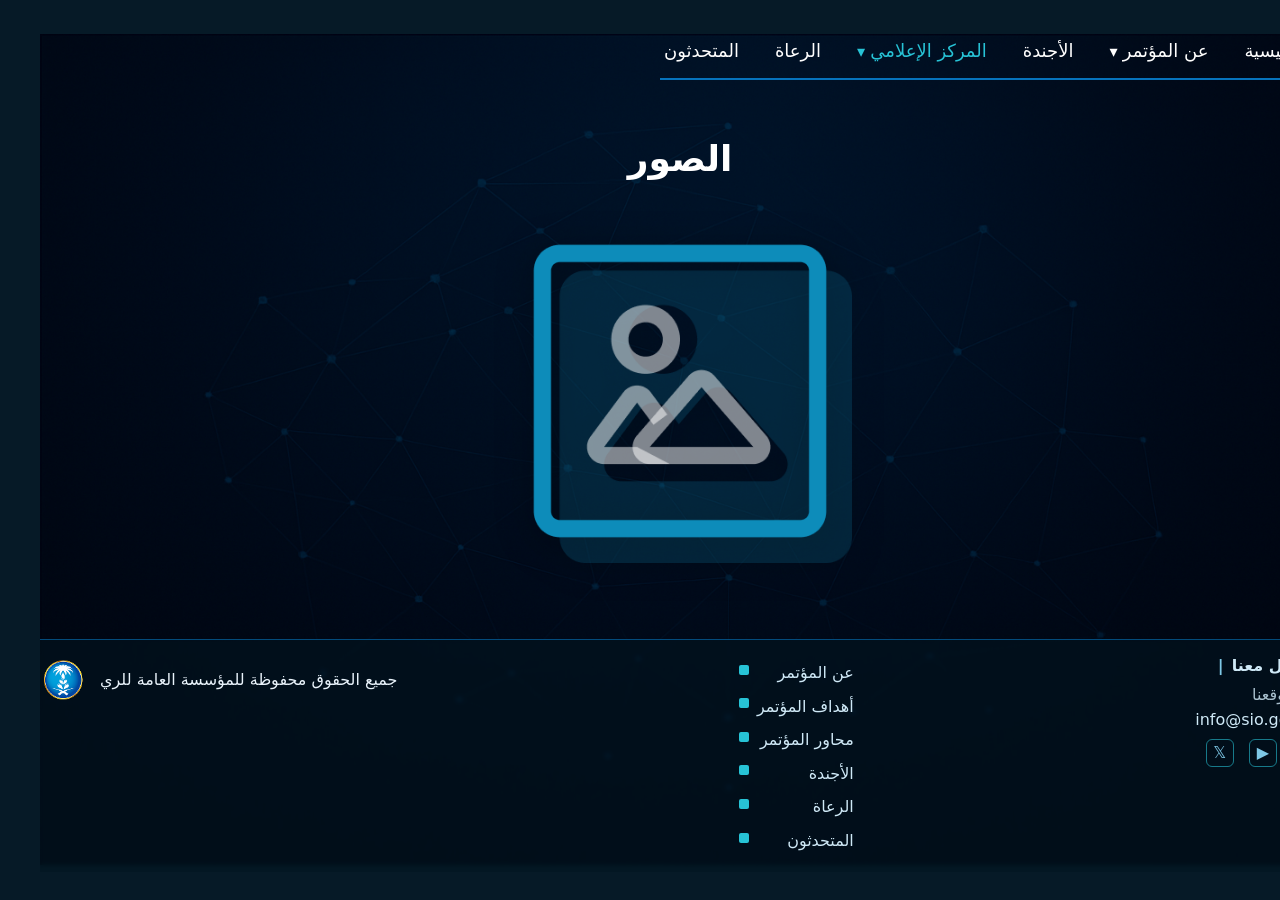
<file: photos.html>
<!DOCTYPE html>
<html lang="ar" dir="rtl" class="no-js">
<head>
  <meta charset="UTF-8" />
  <meta name="viewport" content="width=device-width, initial-scale=1.0" />
  <title>الصور | المركز الإعلامي</title>

  <!-- ملف التنسيق العام الموجود عندك -->
  <link rel="stylesheet" href="assets/me.css" />
 

<body class="agenda">
  <!-- الهيدر نفسه بدون تغيير -->
  <header class="topbar">
    <div class="container header-row">
      <div class="brand">
        <img src="assets/logo.png" alt="شعار المؤسسة العامة للري" />
      </div>

      <div class="nav-wrap">
        <nav aria-label="القائمة الرئيسية">
          <ul class="nav">
            <li><a href="index.html">الرئيسية</a></li>

            <li class="has-dropdown ">
              <a href="#">عن المؤتمر</a>
              <div class="dropdown" role="menu">
                <a href="about m.html">عن المؤتمر</a>
                <a href="m goal.html">أهداف المؤتمر</a>
                <a href="m topics.html">محاور المؤتمر</a>
              </div>
            </li>

            <li><a href="agenda.html">الأجندة</a></li>

            <li class="has-dropdown about-current">
  <a href="#">المركز الإعلامي</a>
  <div class="dropdown" role="menu">
    <a class="current" href="photos.html">الصور</a>
    <a href="videos.html">الفيديوهات</a>
    <a href="news.html">الأخبار</a>
  </div>
</li>



            <li><a href="Sponsors.html">الرعاة</a></li>
            <li><a href="Speakers.html">المتحدثون</a></li>
          </ul>
        </nav>
        <div class="nav-divider" aria-hidden="true"></div>
      </div>
    </div>
  </header>

  <!-- المحتوى -->
  <main class="media-photos">
    <div class="container">
      <h1 class="page-title">الصور</h1>

      <figure class="photo-hero" aria-label="صورة الغلاف">
        <!-- إذا كانت الصورة jpg بدّلي الامتداد -->
        <img src="assets/photo-Logo.png" alt="صورة قسم الصور" />
      </figure>
    </div>
  </main>

  <!-- الفوتر -->
  <footer class="site-footer">
    <div class="container footer-row footer--styleA">
      <!-- يمين: تواصل معنا -->
      <div class="footer-left">
        <div class="footer-title">
          تواصل معنا
          <span class="footer-sep" aria-hidden="true">|</span>
        </div>

        <div class="footer-contact-block">
          <div class="footer-loc">
            <a class="footer-loc" href="https://maps.app.goo.gl/jQge5RXaEe13YM5j7" target="_blank" rel="noopener noreferrer">
              <span class="pin" aria-hidden="true">📍</span>
              موقعنا
            </a>
          </div>
          <a class="footer-mail" href="mailto:info@sio.gov.sa">info@sio.gov.sa</a>
        </div>

        <div class="footer-social">
          <a href="https://sa.linkedin.com/company/siogovsa" aria-label="LinkedIn">in</a>
          <a href="https://www.youtube.com/user/hidagov" aria-label="YouTube">▶</a>
          <a href="https://sa.linkedin.com/company/siogovsa" aria-label="X">𝕏</a>
        </div>
      </div>

      <!-- الوسط: القائمة -->
      <div class="footer-menu-col">
        <ul class="footer-menu">
          <li><a href="about m.html">عن المؤتمر</a></li>
          <li><a href="m goal.html">أهداف المؤتمر</a></li>
          <li><a href="m topics.html">محاور المؤتمر</a></li>
          <li><a href="agenda.html">الأجندة</a></li>
          <li><a href="Sponsors.html">الرعاة</a></li>
          <li><a href="Speakers.html">المتحدثون</a></li>
        </ul>
      </div>

      <!-- يسار: حقوق + شعار -->
      <div class="footer-right">
        <div class="copyright">جميع الحقوق محفوظة للمؤسسة العامة للري</div>
        <img class="footer-logo" src="assets/footer-logo.png" alt="شعار" />
      </div>
    </div>
  </footer>
</body>
</html>
</file>
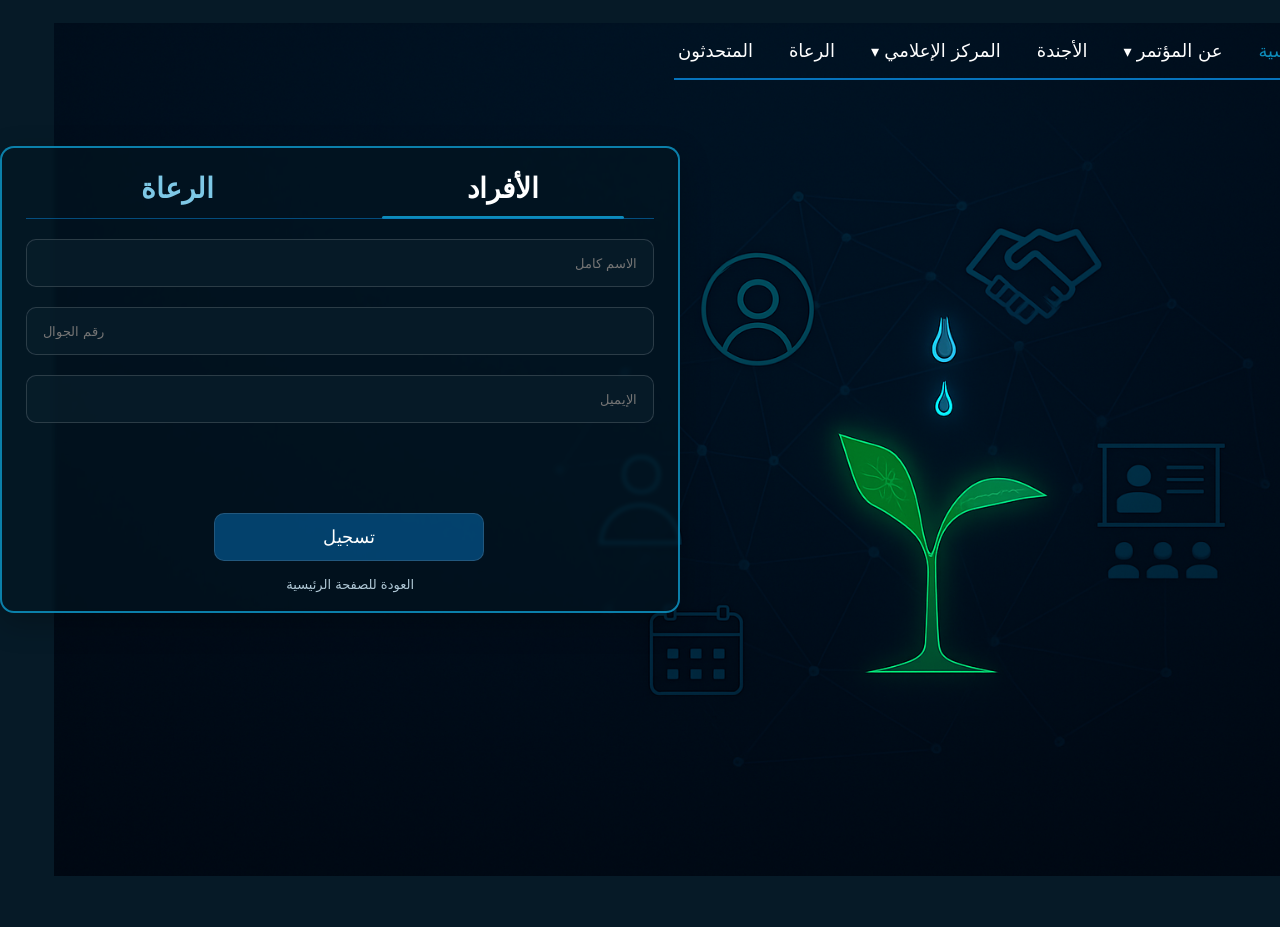
<file: Re.html>
<!DOCTYPE html>
<html lang="ar" dir="rtl">
<head>
  <meta charset="UTF-8" />
  <meta name="viewport" content="width=device-width, initial-scale=1.0" />
  <title>تسجيل الدخول | المؤتمر الإقليمي</title>
  <link rel="stylesheet" href="assets/me.css" />
</head>
<body>
  <!-- الشريط العلوي -->
  <header class="topbar">
    <div class="container header-row">
      <!-- الشعار -->
      <div class="brand">
        <img src="assets/logo.png" alt="شعار المؤسسة العامة للري" />
      </div>

      <!-- القائمة -->
      <div class="nav-wrap">
        <nav aria-label="القائمة الرئيسية">
          <ul class="nav">
            <li class="active"><a href="index.html">الرئيسية</a></li>

            <li class="has-dropdown">
              <a href="#">عن المؤتمر</a>
              <div class="dropdown" role="menu">
                <a href="about m.html">عن المؤتمر</a>
                <a href="m goal.html">أهداف المؤتمر</a>
                <a href="m topics.html">محاور المؤتمر</a>
              </div>
            </li>

            <li><a href="agenda.html">الأجندة</a></li>

            <li class="has-dropdown">
              <a href="#">المركز الإعلامي</a>
              <div class="dropdown" role="menu">
                <a href="photos.html">الصور</a>
                <a href="videos.html">الفيديوهات</a>
                <a href="news.html">الأخبار</a>
              </div>
            </li>

            <li><a href="Sponsors.html">الرعاة</a></li>
            <li><a href="Speakers.html">المتحدثون</a></li>
          </ul>
        </nav>
        <div class="nav-divider" aria-hidden="true"></div>
      </div>
    </div>
  </header>

  <!-- الهيرو (بدل النص بالكونتينر الجديد) -->
  <main class="hero">
    <div class="container hero-row">
      <div class="auth-card" role="region" aria-label="نموذج التسجيل">
        <div class="auth-head" role="tablist">
          <button class="auth-tab active" data-target="#form-individuals" role="tab" aria-selected="true">الأفراد</button>
          <button class="auth-tab" data-target="#form-sponsors" role="tab" aria-selected="false">الرعاة</button>
        </div>

        <!-- تبويب الأفراد -->

<form id="sponsorForm" class="auth-form">
  <input id="fullName" type="text" placeholder="الاسم الثلاثي" />
  <input id="mobile" type="tel" placeholder="05xxxxxxxx" inputmode="numeric" />
  <input id="email" type="email" placeholder="example@mail.com" />
  <button id="registerBtn" type="submit">تسجيل</button>
</form>

        
        <form id="form-individuals" class="auth-form show" novalidate>
          <input id="fullName" type="text" placeholder="الاسم كامل" required />
          <input id="mobile" type="tel" placeholder="رقم الجوال" required />
          <input id="email" type="email" placeholder="الإيميل" required />
          <button id="registerBtn" type="submit" class="auth-submit">تسجيل</button>
          <a href="index.html" class="back-link">العودة للصفحة الرئيسية</a>
        </form>

        <!-- تبويب الرعاة -->
        <form id="form-sponsors" class="auth-form" novalidate>
          <input id="fullName" type="text" placeholder="الاسم كامل" required />
          <input id="mobile" type="tel" placeholder="رقم الجوال" required />
          <select id="sponsorLevel" required>
            <option value="" disabled selected>مستوى الرعاية</option>
            <option>الماسي</option>
            <option>ذهبي</option>
            <option>فضي</option>
          </select>
        <label class="file-field">
  <div class="file-wrapper" id="companyLogoBox">
    <input type="file" id="companyLogoInput"  accept=".png,.jpeg" />
    <img id="companyLogoPreview" src="assets/company-Logo.png" alt="شعار الشركة" />
    <!-- هذا اللي بيعرض النص/الرابط داخل الصندوق -->
    <a id="companyLogoName" class="file-name" href="#" target="_blank">أرفق شعار الشركة</a>
  </div>
  <!-- احذف هذا الرابط السفلي إن وُجد -->
  <!-- <a id="companyLogoLink" ...> ... </a> -->
</label>


          <button type="submit" class="auth-submit">تسجيل</button>
          <a href="index.html" class="back-link">العودة للصفحة الرئيسية</a>
        </form>
      </div>
    </div>
  </main>

  <div class="spacer" aria-hidden="true"></div>

  <!-- سكربت التبديل -->
  <script>
    document.querySelectorAll('.auth-tab').forEach(btn=>{
      btn.addEventListener('click', ()=>{
        // تفعيل التبويب
        document.querySelectorAll('.auth-tab').forEach(b=>b.classList.remove('active'));
        btn.classList.add('active');
        // إظهار النموذج المطلوب
        const target = btn.getAttribute('data-target');
        document.querySelectorAll('.auth-form').forEach(f=>f.classList.remove('show'));
        document.querySelector(target).classList.add('show');
      });
    });
  </script>
</body>
</html>


<script>
(function(){
  // كل نماذج التسجيل
  const forms = Array.from(document.querySelectorAll('form.auth-form'));
  if (!forms.length) return;

  /* ---------------- أدوات مساعدة ---------------- */
  const arNums = '٠١٢٣٤٥٦٧٨٩';
  const normalizeDigits = s => (s||'').replace(/[٠-٩]/g, d => arNums.indexOf(d));

  function ensureMsgBefore(el){
    let m = el.previousElementSibling;
    if(!m || !m.classList || !m.classList.contains('vld-msg')){
      m = document.createElement('div'); 
      m.className = 'vld-msg';
      el.parentNode.insertBefore(m, el);
    }
    return m;
  }
  function setError(el, msg){
    el.classList.add('vld-invalid');
    const m = ensureMsgBefore(el);
    m.textContent = msg;
    m.classList.add('vld-show');
  }
  function clearError(el){
    el.classList.remove('vld-invalid');
    const m = el.previousElementSibling;
    if(m && m.classList && m.classList.contains('vld-msg')){
      m.textContent = '';
      m.classList.remove('vld-show');
    }
  }

  /* ---------------- قواعد التحقق ---------------- */
  const connectors = new Set(['بن','بنت','ابن']);
  function isValidFullName(v){
    if(!v) return false;
    const norm  = v.trim().replace(/\s+/g, ' ');
    const parts = norm.split(' ').filter(w => w && !connectors.has(w));
    return parts.length >= 3;
  }
  function isValidMobile(v){ return /^05\d{8}$/.test(normalizeDigits(v).trim()); }
  function isValidEmail(v){ return v ? /^[^\s@]+@[^\s@]+\.[^\s@]{2,}$/.test(v.trim()) : false; }

  /* ---------------- شعار الشركة: .png و .jpeg فقط ---------------- */
  const allowedExts = new Set(['png','jpeg']);
  function isAllowedLogo(file){
    if(!file) return false;
    const ext = (file.name.split('.').pop() || '').toLowerCase();
    if (ext === 'png')  return !file.type || file.type === 'image/png';
    if (ext === 'jpeg') return !file.type || file.type === 'image/jpeg';
    return false; // .jpg وغيرها مرفوضة
  }

  /* ---------------- إشعار النجاح + التحويل ---------------- */
  let notifyResolve = null, notifyTimer = null;

  function buildNotify(){
    if (document.getElementById('successNotify')) return;
    const wrap = document.createElement('div');
    wrap.id = 'successNotify';
    wrap.className = 'notify';
    wrap.innerHTML = `
      <div class="notify__overlay" data-close="1"></div>
      <div class="notify__card" role="dialog" aria-live="polite" aria-label="نجاح">
        <img class="notify__icon" src="assets/user-check-Logo.png" alt="">
        <div class="notify__title">تم تسجيل دخولك بنجاح</div>
        <button type="button" class="notify__btn" data-close="1">إغلاق</button>
      </div>
    `;
    document.body.appendChild(wrap);

    wrap.addEventListener('click', (e)=>{ if (e.target.dataset.close) closeNotify(); });
    document.addEventListener('keydown', (e)=>{ if (e.key === 'Escape') closeNotify(); });
  }

  function openNotify(){
    buildNotify();
    const el = document.getElementById('successNotify');
    el.classList.add('is-open');
    document.documentElement.style.overflow = 'hidden';
    // أغلق تلقائيًا بعد 1.5 ثانية
    notifyTimer = setTimeout(closeNotify, 1500);
    return new Promise(res => { notifyResolve = res; });
  }

  function closeNotify(){
    clearTimeout(notifyTimer);
    const el = document.getElementById('successNotify');
    if (el) el.classList.remove('is-open');
    document.documentElement.style.overflow = '';
    if (notifyResolve){ const r = notifyResolve; notifyResolve = null; r(); }
  }

  /* ---------------- ربط التحقق بكل نموذج ---------------- */
  forms.forEach(form=>{
    const nameInput    = form.querySelector('input[name="fullName"], #fullName');
    const mobileInput  = form.querySelector('input[name="mobile"], #mobile');
    const emailInput   = form.querySelector('input[name="email"], #email'); // قد لا يوجد بالرعاة
    const levelSelect  = form.querySelector('select[name="sponsorLevel"], #sponsorLevel'); // بالرعاة
    const logoInput    = form.querySelector('#companyLogoInput');   // بالرعاة
    const logoWrapper  = form.querySelector('#companyLogoBox');
    const logoPrev     = form.querySelector('#companyLogoPreview');
    const logoName     = form.querySelector('#companyLogoName');

    if (logoInput) logoInput.setAttribute('accept', '.png,.jpeg');

    if (nameInput)   nameInput.addEventListener('input',  ()=>{ if (isValidFullName(nameInput.value))  clearError(nameInput); });
    if (mobileInput) mobileInput.addEventListener('input', ()=>{ if (isValidMobile(mobileInput.value)) clearError(mobileInput); });
    if (emailInput)  emailInput.addEventListener('input',  ()=>{ if (isValidEmail(emailInput.value))   clearError(emailInput); });
    if (levelSelect) levelSelect.addEventListener('change',()=>{ if (levelSelect.value)                clearError(levelSelect); });

    if (logoInput && logoWrapper){
      logoInput.addEventListener('change', ()=>{
        const f = logoInput.files && logoInput.files[0];
        if (!f) {
          logoWrapper.classList.remove('has-file');
          if (logoPrev) logoPrev.src = 'assets/company-Logo.png';
          if (logoName) { logoName.removeAttribute('href'); logoName.textContent = 'أرفق شعار الشركة'; }
          return;
        }
        if (isAllowedLogo(f)) {
          clearError(logoWrapper);
          if (logoPrev) logoPrev.src = 'assets/inserted-company-Logo.png';
          if (logoName) {
            const url = URL.createObjectURL(f);
            logoName.href = url;
            logoName.textContent = f.name;
          }
          logoWrapper.classList.add('has-file');
        } else {
          setError(logoWrapper, 'يجب إرفاق صورة بصيغة PNG أو JPEG');
          logoWrapper.classList.remove('has-file');
          if (logoPrev) logoPrev.src = 'assets/company-Logo.png';
          if (logoName) { logoName.removeAttribute('href'); logoName.textContent = 'أرفق شعار الشركة'; }
        }
      });
    }

    form.addEventListener('submit', (e)=>{
      let ok = true;

      if (nameInput){
        const v = (nameInput.value || '').trim();
        if (!v) { setError(nameInput,  'يجب ملء الحقل'); ok = false; }
        else if (!isValidFullName(v)) { setError(nameInput, 'يرجى كتابة الاسم الثلاثي'); ok = false; }
        else clearError(nameInput);
      }
      if (mobileInput){
        const v = (mobileInput.value || '').trim();
        if (!v) { setError(mobileInput,  'يجب ملء الحقل'); ok = false; }
        else if (!isValidMobile(v)) { setError(mobileInput, 'يرجى كتابة الرقم بشكل صحيح'); ok = false; }
        else clearError(mobileInput);
      }
      if (emailInput){
        const v = (emailInput.value || '').trim();
        if (!v) { setError(emailInput,  'يجب ملء الحقل'); ok = false; }
        else if (!isValidEmail(v)) { setError(emailInput, 'يرجى كتابة الايميل بشكل صحيح'); ok = false; }
        else clearError(emailInput);
      }
      if (levelSelect){
        if (!levelSelect.value) { setError(levelSelect, 'يرجى اختيار مستوى الرعاية'); ok = false; }
        else clearError(levelSelect);
      }
      if (logoInput && logoWrapper){
        const f = logoInput.files && logoInput.files[0];
        if (!f) {
          setError(logoWrapper, 'يرجى إرفاق شعار الشركة'); ok = false;
        } else if (!isAllowedLogo(f)) {
          setError(logoWrapper, 'يجب إرفاق صورة بصيغة PNG أو JPEG'); ok = false;
        } else {
          clearError(logoWrapper);
        }
      }

      if (!ok){ e.preventDefault(); e.stopPropagation(); return; }

      // نجاح: أظهر الإشعار ثم حوّل لصفحة الأجندة
      e.preventDefault(); // ديمو بدون باك-إند
      openNotify().then(()=> {
        window.location.href = 'agenda.html';
      });

      // إعادة ضبط الحقول (اختياري)
      form.reset();
      if (logoWrapper){
        logoWrapper.classList.remove('has-file');
        if (logoPrev) logoPrev.src = 'assets/company-Logo.png';
        if (logoName) { logoName.removeAttribute('href'); logoName.textContent = 'أرفق شعار الشركة'; }
      }
    });
  });
})();
</script>
</file>
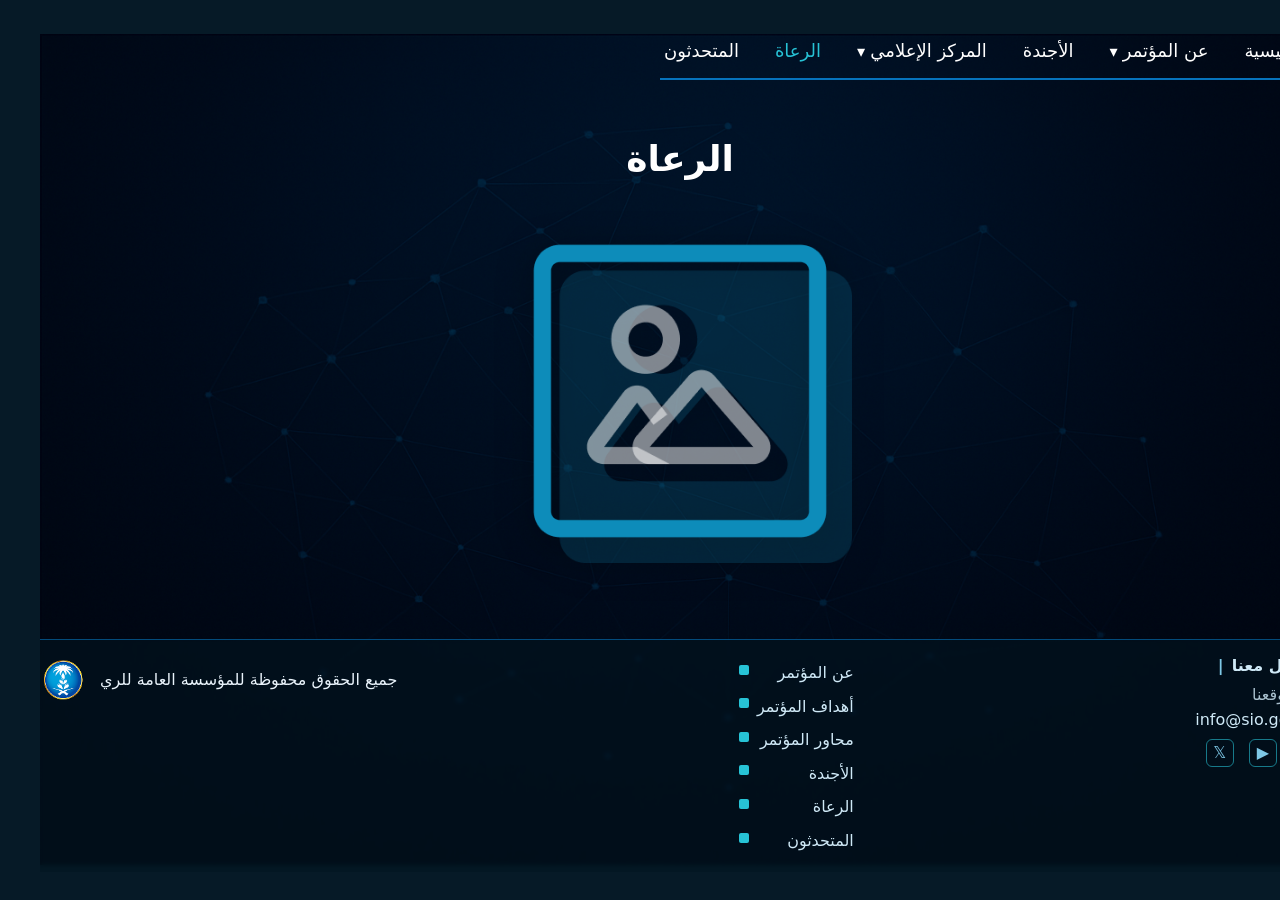
<file: Sponsors.html>
<!DOCTYPE html>
<html lang="ar" dir="rtl" class="no-js">
<head>
  <meta charset="UTF-8" />
  <meta name="viewport" content="width=device-width, initial-scale=1.0" />
  <title>الرعاة | المركز الإعلامي</title>

  <!-- ملف التنسيق العام الموجود عندك -->
  <link rel="stylesheet" href="assets/me.css" />
 

<body class="agenda">
  <!-- الهيدر نفسه بدون تغيير -->
  <header class="topbar">
    <div class="container header-row">
      <div class="brand">
        <img src="assets/logo.png" alt="شعار المؤسسة العامة للري" />
      </div>

      <div class="nav-wrap">
        <nav aria-label="القائمة الرئيسية">
          <ul class="nav">
            <li><a href="index.html">الرئيسية</a></li>

            <li class="has-dropdown ">
              <a href="#">عن المؤتمر</a>
              <div class="dropdown" role="menu">
                <a href="about m.html">عن المؤتمر</a>
                <a href="m goal.html">أهداف المؤتمر</a>
                <a href="m topics.html">محاور المؤتمر</a>
              </div>
            </li>

            <li><a href="agenda.html">الأجندة</a></li>

            <li class="has-dropdown">
  <a href="#">المركز الإعلامي</a>
  <div class="dropdown" role="menu">
    <a href="photos.html">الصور</a>
    <a href="videos.html">الفيديوهات</a>
    <a href="news.html">الأخبار</a>
  </div>
</li>



            <li class="current"><a href="Sponsors.html">الرعاة</a></li>
            <li><a href="Speakers.html">المتحدثون</a></li>
          </ul>
        </nav>
        <div class="nav-divider" aria-hidden="true"></div>
      </div>
    </div>
  </header>

  <!-- المحتوى -->
  <main class="media-photos">
    <div class="container">
      <h1 class="page-title">الرعاة</h1>

      <figure class="photo-hero" aria-label="صورة الغلاف">
        <!-- إذا كانت الصورة jpg بدّلي الامتداد -->
        <img src="assets/photo-Logo.png" alt="صورة قسم الصور" />
      </figure>
    </div>
  </main>

  <!-- الفوتر -->
  <footer class="site-footer">
    <div class="container footer-row footer--styleA">
      <!-- يمين: تواصل معنا -->
      <div class="footer-left">
        <div class="footer-title">
          تواصل معنا
          <span class="footer-sep" aria-hidden="true">|</span>
        </div>

        <div class="footer-contact-block">
          <div class="footer-loc">
            <a class="footer-loc" href="https://maps.app.goo.gl/jQge5RXaEe13YM5j7" target="_blank" rel="noopener noreferrer">
              <span class="pin" aria-hidden="true">📍</span>
              موقعنا
            </a>
          </div>
          <a class="footer-mail" href="mailto:info@sio.gov.sa">info@sio.gov.sa</a>
        </div>

        <div class="footer-social">
          <a href="https://sa.linkedin.com/company/siogovsa" aria-label="LinkedIn">in</a>
          <a href="https://www.youtube.com/user/hidagov" aria-label="YouTube">▶</a>
          <a href="https://sa.linkedin.com/company/siogovsa" aria-label="X">𝕏</a>
        </div>
      </div>

      <!-- الوسط: القائمة -->
      <div class="footer-menu-col">
        <ul class="footer-menu">
          <li><a href="about m.html">عن المؤتمر</a></li>
          <li><a href="m goal.html">أهداف المؤتمر</a></li>
          <li><a href="m topics.html">محاور المؤتمر</a></li>
          <li><a href="agenda.html">الأجندة</a></li>
          <li><a href="Sponsors.html">الرعاة</a></li>
          <li><a href="Speakers.html">المتحدثون</a></li>
        </ul>
      </div>

      <!-- يسار: حقوق + شعار -->
      <div class="footer-right">
        <div class="copyright">جميع الحقوق محفوظة للمؤسسة العامة للري</div>
        <img class="footer-logo" src="assets/footer-logo.png" alt="شعار" />
      </div>
    </div>
  </footer>
</body>
</html>
</file>
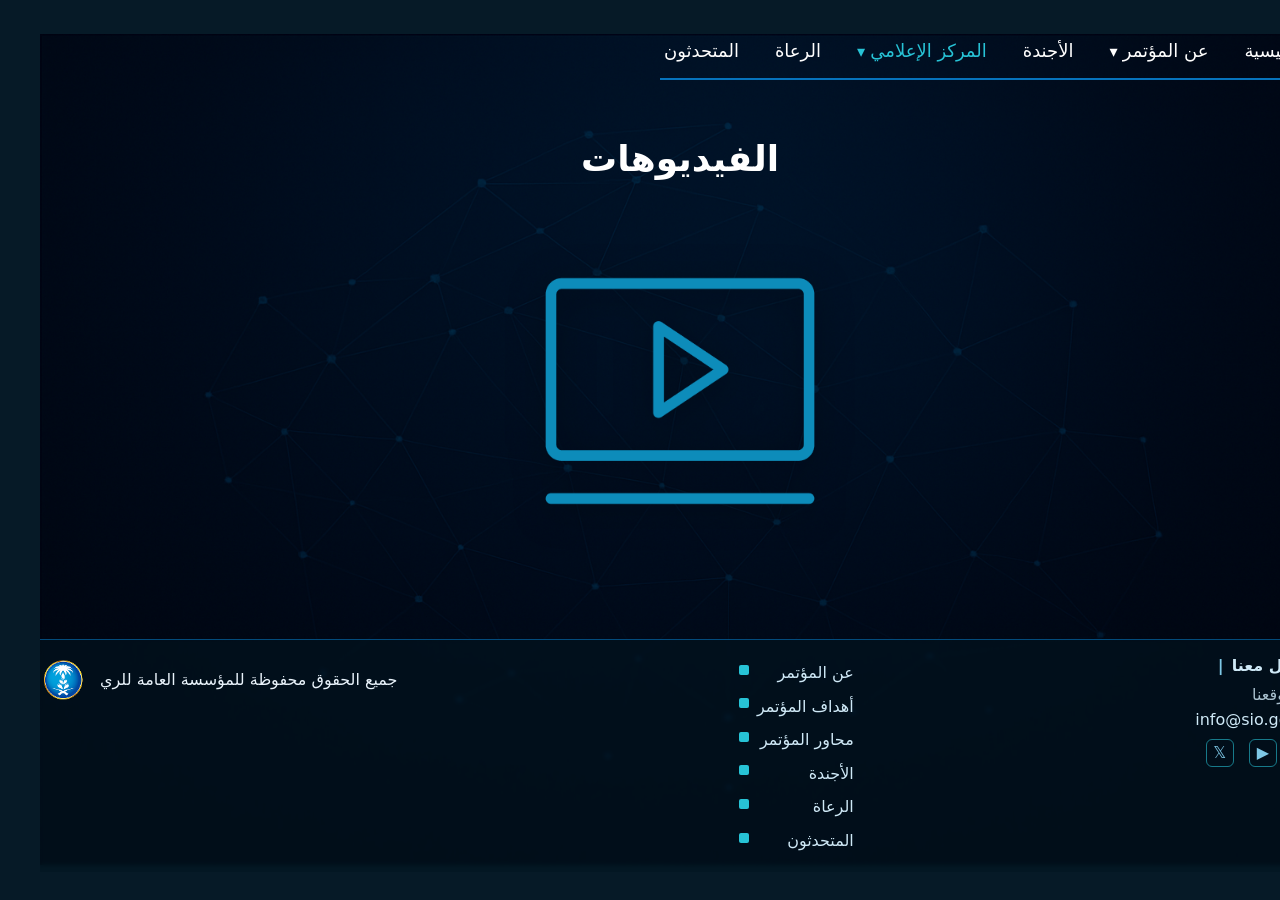
<file: videos.html>
<!DOCTYPE html>
<html lang="ar" dir="rtl" class="no-js">
<head>
  <meta charset="UTF-8" />
  <meta name="viewport" content="width=device-width, initial-scale=1.0" />
  <title>الفيديوهات | المركز الإعلامي</title>

  <!-- ملف التنسيق العام الموجود عندك -->
  <link rel="stylesheet" href="assets/me.css" />
 

<body class="agenda">
  <!-- الهيدر نفسه بدون تغيير -->
  <header class="topbar">
    <div class="container header-row">
      <div class="brand">
        <img src="assets/logo.png" alt="شعار المؤسسة العامة للري" />
      </div>

      <div class="nav-wrap">
        <nav aria-label="القائمة الرئيسية">
          <ul class="nav">
            <li><a href="index.html">الرئيسية</a></li>

            <li class="has-dropdown ">
              <a href="#">عن المؤتمر</a>
              <div class="dropdown" role="menu">
                <a href="about m.html">عن المؤتمر</a>
                <a href="m goal.html">أهداف المؤتمر</a>
                <a href="m topics.html">محاور المؤتمر</a>
              </div>
            </li>

            <li><a href="agenda.html">الأجندة</a></li>

            <li class="has-dropdown about-current">
  <a href="#">المركز الإعلامي</a>
  <div class="dropdown" role="menu">
    <a href="photos.html">الصور</a>
    <a class="current" href="videos.html">الفيديوهات</a>
    <a  href="news.html">الأخبار</a>
  </div>
</li>



            <li><a href="Speakers.html">الرعاة</a></li>
            <li><a href="Speakers.html">المتحدثون</a></li>
          </ul>
        </nav>
        <div class="nav-divider" aria-hidden="true"></div>
      </div>
    </div>
  </header>

  <!-- المحتوى -->
  <main class="media-photos">
    <div class="container">
      <h1 class="page-title">الفيديوهات</h1>

      <figure class="photo-hero" aria-label="صورة الغلاف">
        <!-- إذا كانت الصورة jpg بدّلي الامتداد -->
        <img src="assets/video-Logo.png" alt="صورة قسم الصور" />
      </figure>
    </div>
  </main>

  <!-- الفوتر -->
  <footer class="site-footer">
    <div class="container footer-row footer--styleA">
      <!-- يمين: تواصل معنا -->
      <div class="footer-left">
        <div class="footer-title">
          تواصل معنا
          <span class="footer-sep" aria-hidden="true">|</span>
        </div>

        <div class="footer-contact-block">
          <div class="footer-loc">
            <a class="footer-loc" href="https://maps.app.goo.gl/jQge5RXaEe13YM5j7" target="_blank" rel="noopener noreferrer">
              <span class="pin" aria-hidden="true">📍</span>
              موقعنا
            </a>
          </div>
          <a class="footer-mail" href="mailto:info@sio.gov.sa">info@sio.gov.sa</a>
        </div>

        <div class="footer-social">
          <a href="https://sa.linkedin.com/company/siogovsa" aria-label="LinkedIn">in</a>
          <a href="https://www.youtube.com/user/hidagov" aria-label="YouTube">▶</a>
          <a href="https://sa.linkedin.com/company/siogovsa" aria-label="X">𝕏</a>
        </div>
      </div>

      <!-- الوسط: القائمة -->
      <div class="footer-menu-col">
        <ul class="footer-menu">
          <li><a href="about m.html">عن المؤتمر</a></li>
          <li><a href="m goal.html">أهداف المؤتمر</a></li>
          <li><a href="m topics.html">محاور المؤتمر</a></li>
          <li><a href="agenda.html">الأجندة</a></li>
          <li><a href="Sponsors.html">الرعاة</a></li>
          <li><a href="Speakers.html">المتحدثون</a></li>
        </ul>
      </div>

      <!-- يسار: حقوق + شعار -->
      <div class="footer-right">
        <div class="copyright">جميع الحقوق محفوظة للمؤسسة العامة للري</div>
        <img class="footer-logo" src="assets/footer-logo.png" alt="شعار" />
      </div>
    </div>
  </footer>
</body>
</html>
</file>
<file: assets/me.css>
/* ================== المتغيرات العامة ================== */
:root{
  --c-active:#0D8CBA;    /* لون "الرئيسية" */
  --c-white:#FFFFFF;     /* نصوص عامة */
  --c-login:#0673BC80;   /* زر تسجيل الدخول */
  --c-divider:#0673BC;   /* الخط الفاصل */
  --container: 1280px;   /* عرض الحاوية الافتراضي */
}

/* ================== قواعد أساسية ================== */
*{ box-sizing:border-box; }
html,body{ height:100%; }
/* خلفية ذكيّة تتكيّف مع العرض + تركيزها يمين شوي */
body{
  margin:0;
  color:var(--c-white);
  font-family: system-ui, -apple-system, "Segoe UI", Roboto, "Noto Sans Arabic", Tahoma, Arial, sans-serif;

  background-color:#061a27;
  background-image:url('bg.png');
  background-repeat:no-repeat;
  background-attachment:fixed;

  /* ركّزي الصورة يمين قليل (عدّلي 12% حسب ذوقك) */
  background-position:right 12% center;

  /* الحجم يتكيّف: أقل شيء 1100px، غالبًا بعرض الشاشة، وما يزيد عن 1800px */
  background-size: clamp(1100px, 100vw, 1800px) auto;
}

/* تحسينات بسيطة لمقاسات اللابتوبات الشائعة */
@media (max-width: 1366px){
  /* قربّي التركيز شوي لليمين */
  body{ background-position:right 6% center; }
}
@media (max-width: 1024px){
  /* على الشاشات الصغيرة نخليه أكبر شوي عشان ما تصير فراغات */
  body{
    background-size: 120% auto;
    background-position:center center;
  }
}

/* لو عندك صفحة الأجندة بخلفية مختلفة، نفس الفكرة */
body.agenda{
  background-image:url('bg2.png');
  background-position:right 12% center;
  background-size: clamp(1100px, 100vw, 1800px) auto;
}


/* الحاوية العامة لباقي الأقسام */
.container{
  width: min(100%, var(--container));
  margin-inline:auto;
  padding-inline:24px;
}

/* ================== الهيدر (الشعار + القائمة) ================== */
.topbar{
  padding-top:16px;
}



/* نجبر حاوية الهيدر فقط أن تكون بعرض الشاشة كي يلتصق اليمين فعلاً */
.topbar .container{
  width:100% !important;
  padding-inline:660px !important; /* عدّليها لو تبين لاصق أكثر للزاوية */
}

/* سطر الهيدر: الشعار + القائمة على نفس المستوى وأقصى اليمين */
.header-row{
  display:flex !important;
  align-items:center !important;      /* محاذاة عمودية واحدة */
  justify-content:flex-end !important;/* كل شيء لليمين */
  gap:22px !important;                /* المسافة بين الشعار والقائمة */
  padding-right:0 !important;
}

/* الشعار */
.brand{
  display:flex !important;
  align-items:center !important;
}
.brand img{
  height:82px;
  width:auto;
  display:block; /* مهم: لا تخليه flex */
}

/* تغليف القائمة + الخط تحتها */
.nav-wrap{
  display:flex !important;
  flex-direction:column !important;   /* القائمة فوق والخط تحتها */
  align-items:flex-start !important;  /* الخط يكون بعرض القائمة فقط */
  flex:0 0 auto !important;           /* لا تتمدّد ولا تدفش نفسها لليسار */
  margin:0 !important;
}

/* عناصر القائمة الرئيسية */
.nav{
  display:flex !important;
  align-items:center;
  gap:28px;
  list-style:none;
  margin:0;
  padding:0;
  font-size:18px;
}
.nav > li{ position:relative; }
.nav > li > a{
  text-decoration:none;
  color:var(--c-white);
  padding:8px 4px 10px;
  display:inline-block;
  border-radius:6px;
  line-height:1;
}
.nav > li.active > a{ color:var(--c-active); }

/* سهم صغير لعناصر الدروبداون */
.has-dropdown > a::after{
  content:" ▾";
  font-size:0.9em;
}

/* قائمة منسدلة */
.has-dropdown .dropdown{
  position:absolute;
  top:42px;
  right:0;
  background: rgba(6, 23, 34, 0.90);
  border:1px solid rgba(255,255,255,0.08);
  border-radius:10px;
  min-width:180px;
  padding:6px 0;
  display:none;
  z-index:10;
  backdrop-filter: blur(2px);
}
.has-dropdown .dropdown a{
  display:block;
  padding:10px 14px;
  text-decoration:none;
  color:var(--c-white);
  font-size:16px;
  white-space:nowrap;
}
.has-dropdown .dropdown a:hover{ background:rgba(255,255,255,0.06); }
.has-dropdown:hover .dropdown{ display:block; }

/* الخط الفاصل تحت القائمة فقط */
.nav-divider{
  width:100% !important;    /* 100% من عرض .nav-wrap (يعني عرض القائمة) */
  height:2px !important;
  background:var(--c-divider) !important;
  opacity:1 !important;
  margin-top:8px !important;
}

/* ================== قسم الهيرو (العنوان + الزر) ================== */
.hero{ margin-top: 20px; }

.hero-row{
  display:flex;
  justify-content:flex-start; /* نخلي المحتوى في الجهة اليسرى بصريًا */
  align-items:center;
  min-height:54vh;
  padding-top:28px;
  padding-bottom:8px;
  padding-left:140px;        /* عدّلي المسافة عن يسار الصفحة */
}

.hero-copy{
  margin-right: auto; /* يضمن إن البلوك يروح لليسار */
  margin-left: -140px;  /* تزحيف إضافي من اليسار */
  text-align: right;
  max-width: 660px;
}

.hero-title{
  font-size:50px;
  line-height:1.4;
  color:var(--c-white);
  margin:0 0 22px;
   text-align:center;   /* ← يوسّط كل الأسطر */

}

.cta{
  display:inline-block;
  text-decoration:none;
  color:var(--c-white);
  background: var(--c-login);
  padding:12px 22px;
  border-radius:10px;
  font-size:18px;
  border:1px solid rgba(255,255,255,0.12);
  margin-top:50px; 
}

.cta--center{
  display:block;
  width:fit-content;
  margin-right:auto;        /* يمين ويسار auto = توسيط */
  margin-left:auto;
}

/* مساحة تحتية للمشهد */
.spacer{ height:34vh; }

/* ================== استجابة الشاشات ================== */
@media (max-width: 1100px){
  .brand img{ height:72px; }
  .nav{ gap:20px; font-size:16px; }
  .hero-row{ padding-left:56px; }
  .hero-title{ font-size:42px; }
}
@media (max-width: 800px){
  /* في الموبايل نخليهم يلتفون بشكل مرتب */
  .header-row{ flex-wrap:wrap; justify-content:center !important; }
  .nav-wrap{ width:100%; align-items:center !important; }
  .nav-divider{ width:100% !important; }
  .hero-row{ min-height:48vh; padding-left:24px; }
  .hero-title{ font-size:34px; }
}

/* ================== =========================================================================================================  ================== */

/* ===== Auth Card (داخل الهيرو) ===== */
.auth-card{
  direction: rtl;
  width: min(95%, 680px);
  padding: 24px 24px 18px;
  border: 2px solid rgba(13,140,186,0.9);
  border-radius: 14px;
  background: rgba(3, 22, 33, 0.55);
  backdrop-filter: blur(2px);
  box-shadow: 0 10px 30px rgba(0,0,0,0.25);
  margin-right: 0;      /* يحدد البعد من اليمين */
  margin-left: auto;    /* يخليه ينزاح لليسار */
  /* إذا تبغيه يزحف أكثر أو أقل لليسار عدّلي هنا: */
  transform: translateX(-630px); /* عدّلي -40px حسب المسافة اللي تناسبك */
}



/* عنوانيْن التبويب */
.auth-head{
  display: grid;
  grid-template-columns: 1fr 1fr;
  align-items: end;
  column-gap: 24px;
  margin-bottom: 18px;
  position: relative;
}
.auth-head::after{
  content:"";
  position:absolute;
  inset-inline:0;
  bottom:-8px;
  height:1px;
  background: rgba(6,115,188,0.6);
}
.auth-head-spacer{ display:none; } /* احتياط */

.auth-tab{
  appearance: none;
  background: transparent;
  border: none;
  color: #7ec8e6;
  font-size: 28px;
  font-weight: 700;
  padding: 0 4px 6px;
  cursor: pointer;
  text-align: center;
}
.auth-tab.active{
  color: var(--c-white);
  position: relative;
}
.auth-tab.active::after{
  content:"";
  position:absolute;
  left: 10%;
  right: 10%;
  bottom: -8px;
  height: 3px;
  background: var(--c-active);
  border-radius: 2px;
}

/* النماذج */
.auth-form{ display:none; margin-top: 14px; }
.auth-form.show{ display:block; }

.auth-form input[type="text"],
.auth-form input[type="tel"],
.auth-form input[type="email"],
.auth-form select{
  width:100%;
  height:48px;
  margin:10px 0;
  padding:0 16px;
  border-radius:10px;
  border:1px solid rgba(255,255,255,0.15);
  background: rgba(9,30,43,0.75);
  color:#e8f5ff;
  outline:none;
}
.auth-form select{
  padding-inline: 12px 36px;
}
.file-field{
  display:block;
  width:100%;
  height:48px;
  margin:10px 0;
  padding:0 16px;
  border-radius:10px;
  border:1px solid rgba(255,255,255,0.15);
  background: rgba(9,30,43,0.75);
  color:#a8c6dd;
  line-height:48px;
  position:relative;
}
.file-field input{
  position:absolute;
  inset:0;
  opacity:0;
  cursor:pointer;
}

.auth-submit{
  display:block;
  width: 270px;
  height: 48px;
  margin: 16px 0 8px;
  border-radius: 10px;
  border: 1px solid rgba(255,255,255,0.12);
  background: var(--c-login);
  color: #fff;
  font-size: 18px;
  cursor: pointer;
   margin-right: 170px;
      margin-top: 80px
}
.auth-submit:hover{
  background: #0673BC;
  border-color: #0673BC;
}

.back-link{
  display:inline-block;
  margin-top: 8px;
  font-size: 13px;
  color: #cfe9f7;
  text-decoration: none;
  opacity: .85;
     margin-right: 240px;

}
.back-link:hover{ opacity: 1; text-decoration: underline; }

/* تموضع الكونتينر داخل الهيرو (بدون تغيير تنسيق الهيرو الأصلي لديك) */
.hero-row{
  /* تبقى إعداداتك كما هي… فقط نتأكد أن الكونتينر يبدأ من اليسار بصريًا */
  justify-content: flex-start;
}
.auth-card{ margin-left: 0; }

/* موبايل */
@media (max-width: 700px){
  .auth-card{ padding: 18px 16px 14px; }
  .auth-tab{ font-size: 22px; }
}

/* ================== =========================================================================================================  ================== */

/* =========================
   AGENDA PAGE (clean)
   ========================= */

/* لون مميّز لبند "الأجندة" + تمييزه في القائمة */
:root { --c-agenda:#27C3D6; }
.nav > li.current > a { color: var(--c-agenda); }

/* خلفية مختلفة لهذه الصفحة فقط */


/* ===== عنوان الأجندة والصف العلوي ===== */
.agenda-hero{ padding:32px 0 24px; }
.agenda-title{
  text-align:center;
  font-size:48px;
  margin:12px 0 8px;
}
.agenda-subrow{
  display:flex;
  justify-content:center;
  gap:80px;
  margin-bottom:18px;
}
.agenda-day, .agenda-date{
  font-size:26px;
  color:var(--c-agenda);
  opacity:.95;
}

/* ===== مخطط الأوقات (timeline) ===== */
.timeline{
  list-style:none;
  margin:20px auto 28px;
  padding:0;
  width:min(92%, 740px);
  display:flex;
  flex-direction:column;
  gap:14px;
}
.slot{
  display:grid;
  grid-template-columns:130px 1fr 260px; /* وقت | خط | موضوع */
  align-items:center;
  background:rgba(9,30,43,.55);
  border:1px solid rgba(255,255,255,.12);
  border-radius:12px;
  padding:12px 16px;
}
.slot .time{
  text-align:center;
  font-size:20px;
  color:#cfe9f7;
}
.slot .bar{
  height:2px;
  background:#1b5a8f;
  margin-inline:12px;
}
.slot .topic{ font-size:20px; }

/* ===== الفوتر (Contact | Menu | Rights) ===== */
.site-footer{
  margin-top:28px;
  border-top:1px solid rgba(6,115,188,.6);
  background:rgba(3,22,33,.55);
  backdrop-filter:blur(2px);
}
.footer-row.footer--styleA{
  display:flex;
  justify-content:space-between;
  align-items:flex-start;
  gap:32px;
  padding:16px 0 18px;
}

/* يمين: تواصل معنا */
.footer-left{ display:grid; gap:10px; }
.footer-title{
  color:#cfe9f7;
  font-weight:700;
  display:flex;
  align-items:center;
  gap:8px;
}
.footer-sep{ color:#7ec8e6; }
.footer-contact-block{ display:grid; gap:6px; }
.footer-loc{
  display:flex;
  align-items:center;
  gap:6px;
  color:#cfe9f7;
  opacity:.9;
}
.footer-mail{ color:#cfe9f7; text-decoration:none; }
.footer-mail:hover{ text-decoration:underline; }
.footer-social a{
  display:inline-block;
  width:28px; height:28px;
  border:1px solid rgba(39,195,214,.6);
  border-radius:6px;
  text-align:center; line-height:26px;
  margin-inline-end:10px;
  color:#7ec8e6; text-decoration:none;
}
.footer-social a:hover{ border-color:var(--c-agenda); color:#cfe9f7; }

/* الوسط: القائمة */
.footer-menu-col{ padding-top:4px; }
.footer-menu{
  list-style:none;
  margin:0; padding:0;
  display:grid; gap:8px;
}
.footer-menu li{
  position:relative;
  padding-inline-end:18px;  /* مساحة للمربع */
  line-height:1.6;
}
.footer-menu li::before{
  content:"";
  position:absolute;
  inset-inline-end:0;
  top:.6em;
  width:10px; height:10px;
  background:var(--c-agenda);
  border-radius:2px;
  transform:translateY(-50%);
}
.footer-menu a{ color:#cfe9f7; text-decoration:none; }
.footer-menu a:hover{ text-decoration:underline; }

/* يسار: الحقوق + الشعار */
.footer-right{ display:flex; align-items:center; gap:14px; }
.footer-right .copyright{ color:#e9f3fb; white-space:nowrap; }
.footer-right .footer-logo{ width:46px; height:46px; }

.footer-loc{
  display:flex;
  align-items:center;
  gap:6px;
  color:#cfe9f7;
  opacity:.9;
  text-decoration:none;     /* لا يظهر خط افتراضي */
}
.footer-loc:hover{
  opacity:1;
  text-decoration:underline; /* اختياري */
}

.nav li.about-current > a { color:#27C3D6 !important; }


/* ===== استجابة ===== */
@media (max-width:900px){
  .agenda-title{ font-size:36px; }
  .agenda-subrow{ gap:32px; }
  .slot{ grid-template-columns:110px 1fr 1fr; }
  .footer-row.footer--styleA{
    flex-direction:column;
    align-items:flex-start;
    gap:16px;
  }
  .footer-menu{ grid-template-columns:1fr 1fr; } /* عمودان على الشاشات الصغيرة */
}

/* ===== أهداف المؤتمر ===== */
.goals-hero{ padding: 28px 0 26px; }

.section-title{
  text-align:center;
  font-size:48px;
  margin: 12px 0 28px;
}

/* شبكة البطاقات: 3 أعمدة فوق، 2 تحت */
.goals-grid{
  list-style:none;
  margin: 0 auto 16px;
  padding: 0;
  display: grid;
  grid-template-columns: repeat(3, minmax(180px, 260px));
  gap: 56px 120px;              /* عمودي / أفقي (قلّلي/زيدي حسب ما تبين) */
  justify-content: center;      /* توسيط الشبكة */
}

/* بطاقة هدف */
.goal-card{
  background: rgba(9,30,43,0.42);
  border: 1px solid rgba(255,255,255,0.18);
  border-radius: 14px;
  aspect-ratio: 1 / 1;          /* مربعة دائمًا */
  display: flex;
  align-items: center;
  justify-content: center;
  color: #EAF6FF;
  font-size: 24px;
  text-align: center;
  padding: 8px;
  backdrop-filter: blur(2px);
  box-shadow: 0 8px 22px rgba(0,0,0,0.18);
}

/* إبراز بطاقة (مثل اللي بالإطار الأزرق في الصورة) */
.goal-card--emph{
  border: 2px solid #27C3D6;    /* لون الإبراز */
  box-shadow: 0 0 0 2px rgba(39,195,214,0.12), 0 10px 26px rgba(0,0,0,0.22);
}

/* استجابة الشاشات الأصغر */
@media (max-width: 1100px){
  .goals-grid{ gap: 40px 64px; }
}
@media (max-width: 820px){
  .goals-grid{
    grid-template-columns: repeat(2, minmax(160px, 1fr)); /* عمودين */
    gap: 28px 24px;
  }
}
@media (max-width: 520px){
  .goals-grid{ grid-template-columns: 1fr; }               /* عمود واحد */
  .section-title{ font-size: 36px; }
}

  /* العنوان */
  .topics-title{
    text-align:center;
    font-size:48px;
    margin:14px 0 26px;
    color:var(--c-white);
  }

  /* القائمة */
  .topic-list{
    list-style:none;
    margin:24px auto 40px;
    padding:0;
    width:min(92%, 740px);
    display:grid;
    gap:32px;
  }

  /* كل عنصر */
  .topic-item{ text-align:center; }

  /* عنوان المحور مع المربع */
  .topic-head{
    display:inline-flex;
    align-items:center;
    gap:10px;
    font-size:28px;
    color:#7ec8e6;
  }
  .topic-head .sq{
    width:12px; height:12px;
    background:#27C3D6;      /* نفس درجة المربعات في أسفل الفوتر */
    border-radius:2px;
    display:inline-block;
  }

  /* وصف المحور */
  .topic-desc{
    margin-top:8px;
    color:#cfe9f7;
    opacity:.9;
    font-size:18px;
  }

  /* استجابة */
  @media (max-width: 800px){
    .topics-title{ font-size:36px; }
    .topic-head{ font-size:24px; }
  }

/* صفحة الصور - تنسيقات خاصة وخفيفة */
.media-photos .page-title {
  text-align: center;
  font-size: 36px;
  margin: 40px 0 24px;
}

/* احتواء الصورة وتوسيطها مثل المعاينة */
.photo-hero {
  display: flex;
  justify-content: center;
  align-items: center;
  margin: 16px auto 60px;
  padding: 16px;
  max-width: 720px;       /* حد أقصى لعرض الصورة */
}

.photo-hero img {
  width: 50%;
  height: auto;
  display: block;
  filter: drop-shadow(0 6px 18px rgba(0,0,0,0.35));
  border-radius: 12px;    /* حافة خفيفة */
}

/* استجابة جيدة للشاشات الصغيرة */
@media (max-width: 480px) {
  .media-photos .page-title { font-size: 28px; margin-top: 28px; }
  .photo-hero { padding: 10px; margin-bottom: 40px; }
}

/* ===== الأخبار (شبكة وبطاقات) ===== */
/* ===== الأخبار (شبكة الكروت) ===== */
.news .page-title{
  text-align:center;
  font-size:42px;
  margin:38px 0 24px;
}

.news-grid{
  display:grid;
  grid-template-columns: repeat(3, minmax(240px, 1fr));
  gap: 38px;
  margin: 10px 0 56px;
}

.news-card{
  display:block;
  text-decoration:none;
  background: rgba(9,30,43,0.42);
  border: 1px solid rgba(255,255,255,0.18);
  border-radius: 12px;
  overflow: hidden;
  transition: transform .15s ease, box-shadow .15s ease, border-color .15s ease;
}
.news-card:hover{
  transform: translateY(-2px);
  border-color: rgba(39,195,214,0.55);
  box-shadow: 0 10px 28px rgba(0,0,0,0.22);
}

.news-card__media{
  min-height: 230px;
  display:flex; align-items:center; justify-content:center;
  background: rgba(255,255,255,0.02);
}
.news-card__media img{
  width: 120px; height:auto;
  filter: drop-shadow(0 6px 18px rgba(0,0,0,0.35));
}
.news-card__caption{
  text-align:center;
  color:#cfe9f7;
  padding: 14px 16px;
  border-top:1px solid rgba(255,255,255,0.12);
}

/* استجابة */
@media (max-width: 980px){ .news-grid{ grid-template-columns: repeat(2, minmax(220px, 1fr)); } }
@media (max-width: 620px){ .news-grid{ grid-template-columns: 1fr; } }

/* ===== تفاصيل الخبر ===== */
.news-article .article-title{
  text-align:center;
  font-size:42px;
  margin:38px 0 18px;
}

.article-hero{
  margin: 0 auto 22px;
  padding: 24px;
  max-width: 880px;
  background: rgba(9,30,43,0.42);
  border: 1px solid rgba(255,255,255,0.18);
  border-radius: 14px;
  text-align:center;
}
.article-hero img{
  width: 180px; height:auto;
  filter: drop-shadow(0 8px 22px rgba(0,0,0,0.35));
}

.article-subtitle {
  margin: 32px 0 52px;  /* فوق 12px / يمين ويسار 0 / تحت 32px */
  font-size: 26px;
  color: #eaf6ff;
  border-inline-start: 3px solid #27C3D6;
  padding-inline-start: 12px;
  text-align: start;
}



.article-body{
  max-width: 920px;
  margin: 0 auto 56px;
  color:#27c3D6;          /* لو تبينها أزرق مثل الصورة بدّليها بـ #27C3D6 */
  line-height: 2;
}

/* حقل رفع شعار الشركة */
/* حقل رفع شعار الشركة — الحاوية فقط (بدون أي حدود/خلفية) */
/* ===== شعار الشركة (حقل رفع ملف) ===== */

/* الحاوية نفسها بدون أي حدود/خلفية — تمنع الإطار المزدوج */
/* الحاوية بدون أي شكل بصري عشان ما يصير إطارين فوق بعض */
/* 1) الحاوية بلا إطار/خلفية — تمنع الإطار المزدوج */
.file-field{
  display:flex;
  flex-direction:column;
  gap:8px;
  margin:10px 0;
  padding:0;
  border:0;
  background:none;
  height:auto;            /* لا تربطي الارتفاع بالحاوية */
}

/* 2) نفس ستايل .auth-form select لكن على الصندوق الداخلي */
.file-wrapper{
  position:relative;
  display:flex;
  align-items:center;
  width:100%;
  height:48px;                    /* نفس select */
  border-radius:10px;             /* نفس select */
  background:rgba(9,30,43,0.75);  /* نفس select */
  border:1px solid rgba(255,255,255,0.15);  /* نفس select */
  padding-inline:12px 36px;       /* نفس select */
  overflow:hidden;
  box-sizing:border-box;
}
.file-wrapper:focus-within{
  border-color:#27C3D6;
  box-shadow:0 0 0 2px rgba(39,195,214,.15);
}

/* 3) الإدخال يغطي الصندوق ليبقى النقر في كل المساحة */
.file-wrapper input[type="file"]{
  position:absolute; inset:0; width:100%; height:100%;
  opacity:0; cursor:pointer; z-index:2;
}

/* 4) الأيقونة (ثابتة يسار) */
.file-wrapper img{
  position:absolute; top:50%; left:14px; transform:translateY(-50%);
  width:28px; height:28px; pointer-events:none; opacity:.95; z-index:1;
}

/* 5) نص الحقل/رابط الملف (يمين مع اقتطاع) */
.file-name{
  position:absolute; top:50%; right:16px; transform:translateY(-50%);
  max-width:calc(100% - 90px);
  white-space:nowrap; overflow:hidden; text-overflow:ellipsis;
  font-size:.95rem; color:#cfe9f7; opacity:.75; text-decoration:none;
  z-index:3; pointer-events:none; /* قبل الرفع: النقر يفتح اختيار الملف */
}
.file-wrapper.has-file .file-name{
  color:#27C3D6; opacity:1; text-decoration:underline;
  pointer-events:auto;            /* بعد الرفع: يصير رابط فعّال */
}


/* لو كنتِ تستخدمين ::before كـ placeholder سابقًا احذفيه */
.file-wrapper::before{ content:none !important; }


/* رابط الملف تحت الحقل */
#companyLogoLink{
  display: none;
  margin-top: 8px;
  font-size: .9rem;
  color: #27C3D6;
}

/* ==== Validation (scoped to .auth-form فقط) ==== */

/* رسالة الخطأ فوق الحقل */
.auth-form .vld-msg{
  display: none;
  color: #ff6b6b;
  margin: 0 6px 6px;        /* ثابتة فوق أي حقل */
  font-size: .7rem;         /* خفيفة مثل لقطة الشاشة */
}
.auth-form .vld-msg.vld-show{ display: block; }

/* تمييز الحقول الخاطئة */
.auth-form input.vld-invalid,
.auth-form select.vld-invalid,
.auth-form .file-wrapper.vld-invalid{
  border-color:#ff5d5d !important;
  box-shadow:0 0 0 2px rgba(255,93,93,.15) !important;   /* ظل خفيف حول الحقل */
}
.auth-form input.vld-invalid:focus,
.auth-form select.vld-invalid:focus{
  border-color:#ff5d5d !important;
  box-shadow:0 0 0 2px rgba(255,93,93,.15) !important;
}

/* توحيد المسافة حين تظهر رسالة فوق الحقل */
.auth-form .vld-msg + input,
.auth-form .vld-msg + select,
.auth-form .vld-msg + .file-field{
  margin-top: 0 !important;    /* لا نضيف هامش علوي للحقل التالي للرسالة */
}

/* مسافة حقل الشعار الافتراضية مثل بقية الحقول */
.auth-form .file-field{ margin:10px 0; }
/* ===== تطبيع نهائي لحقل شعار الشركة ليطابق باقي الحقول ===== */

/* ألغِ أي ستايل قديم على الحاوية الخارجية (كان يسبب فرق) */
.auth-form .file-field{
  display:block;
  width:100%;
  margin:10px 0;
  padding:0 !important;
  border:0 !important;
  background:none !important;
  height:auto !important;
  line-height:normal !important;   /* يلغي line-height:48px القديمة */
  gap:0 !important;                /* يلغي gap:8px لو موجود */
  box-shadow:none !important;
}

/* خلي الصندوق الداخلي هو الوحيد اللي يملك شكل الحقل (نفس select) */
.auth-form .file-wrapper{
  position:relative;
  display:flex;
  align-items:center;
  width:100%;
  height:48px;
  border-radius:10px;
  background:rgba(9,30,43,.75);
  border:1px solid rgba(255,255,255,.15);
  padding-inline:12px 36px;      /* يمين للنص، يسار للأيقونة */
  box-sizing:border-box;
  overflow:hidden;
}

/* حالة التركيز */
.auth-form .file-wrapper:focus-within{
  border-color:#27C3D6;
  box-shadow:0 0 0 2px rgba(39,195,214,.15);
}

/* الأيقونة يسار */
.auth-form .file-wrapper img{
  position:absolute; top:50%; left:14px; transform:translateY(-50%);
  width:28px; height:28px; pointer-events:none; opacity:.95;
}

/* نص الحقل/اسم الملف يمين (مثل الـ placeholder) */
.auth-form .file-wrapper .file-name{
  position:absolute; top:50%; right:16px; transform:translateY(-50%);
  max-width:calc(100% - 90px);
  white-space:nowrap; overflow:hidden; text-overflow:ellipsis;
  font-size:.95rem; color:#cfe9f7; opacity:.75; text-decoration:none;
  pointer-events:none;   /* قبل الرفع */
}
.auth-form .file-wrapper.has-file .file-name{
  color:#27C3D6; opacity:1; text-decoration:underline; pointer-events:auto;
}

/* تمييز الخطأ على الصندوق الداخلي فقط (للتناسق مع بقية الحقول) */
.auth-form .file-wrapper.vld-invalid{
  border-color:#ff5d5d !important;
  box-shadow:0 0 0 2px rgba(255,93,93,.15) !important;
}

/* عند ظهور رسالة خطأ فوقه لا تضيف أي هامش علوي */
.auth-form .vld-msg + .file-field,
.auth-form .vld-msg + .file-field .file-wrapper{
  margin-top:0 !important;
}

/* ===== Success Notify ===== */
.notify {
  position: fixed; inset: 0; z-index: 9999;
  display: none; align-items: center; justify-content: center;
}
.notify.is-open { display: flex; }
.notify__overlay {
  position: absolute; inset: 0;
  background: rgba(0,0,0,.55);   /* تغميق الخلفية */
  backdrop-filter: blur(1px);
}
.notify__card {
  position: relative;
  min-width: 320px; max-width: 90vw;
  padding: 28px 30px 22px;
  background: #0b1e2b;                      /* نفس التيم */
  border: 1px solid rgba(255,255,255,.12);
  border-radius: 16px; text-align: center;
  box-shadow: 0 20px 80px rgba(0,0,0,.35);
}
.notify__icon { width: 72px; height: 72px; margin: 6px auto 14px; opacity: .95; }
.notify__title { font-size: 1.15rem; color: #eaf6ff; margin: 0 0 16px; }
.notify__btn {
  display:inline-block; padding:8px 18px; border-radius:10px; cursor:pointer;
  background:#114766; color:#eaf6ff; border:1px solid rgba(255,255,255,.18);
}
.notify__btn:hover { filter: brightness(1.07); }
</file>
